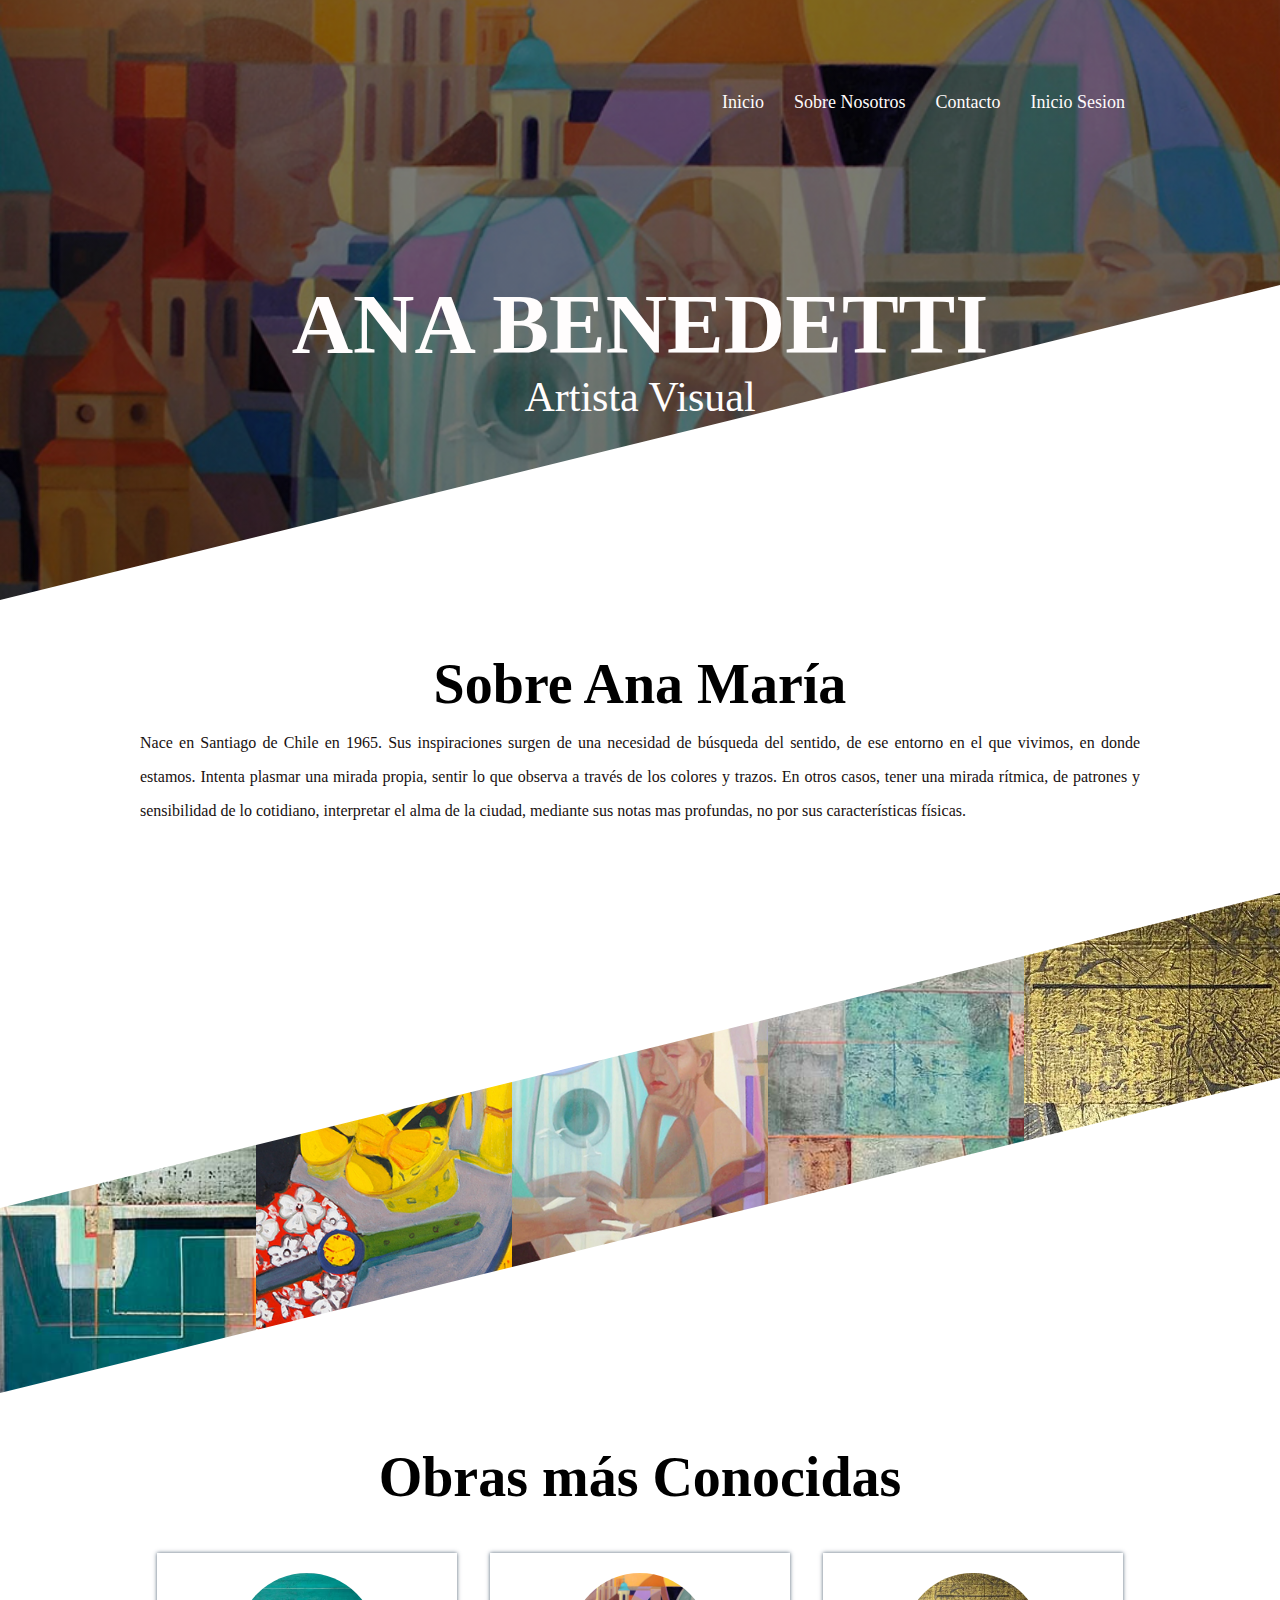
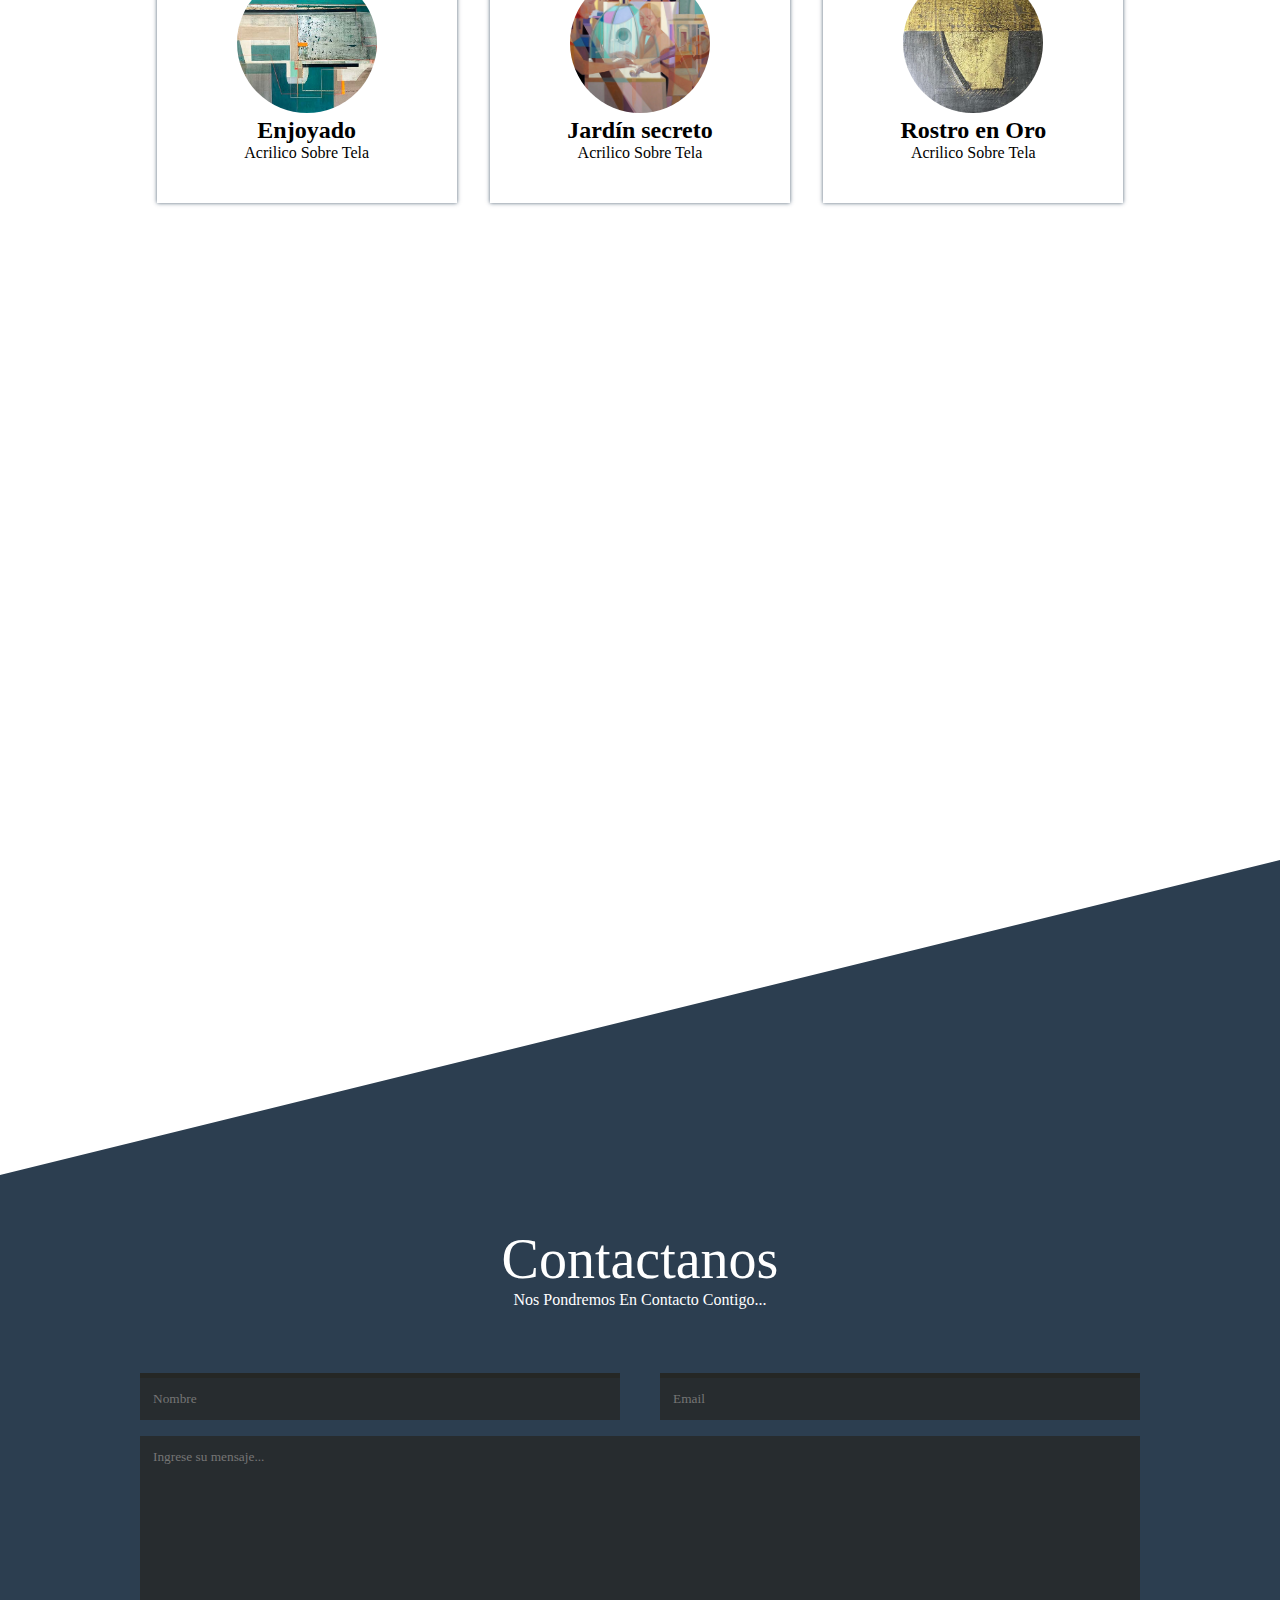
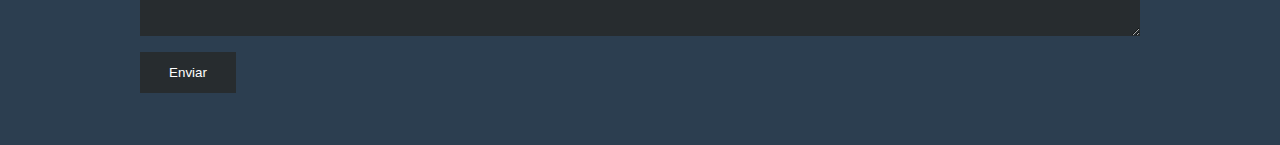
<file: htm/fotoAnaMaria.html>
<!DOCTYPE html>
<html lang="en">

<head>
    <meta charset="UTF-8">
    <meta name="viewport" content="width=device-width, initial-scale=1.0">
    <meta http-equiv="X-UA-Compatible" content="ie=edge">
    <title>AnaMaria </title>
    <link rel="stylesheet" href="/css/EstiloAna.css">
</head>


<body>
    <header>
        <div class="contenedor">
            <nav class="menu">
                <a class="inicio-link" href="/htm/index.html">Inicio</a>
                <a class="nav-link" href="/htm/SobreNosotros.html">Sobre Nosotros</a>
                <a class="contacto-link" href='#fooster'>Contacto</a>
                <a class="inicioSe-link" href="/htm/InicioSesion.html">Inicio Sesion</a>
            </nav> 
        <div class="textos">
            <h1 class="titulo">ANA BENEDETTI</h1>
            <h3 class="subtitulo">Artista Visual</h3>
          
        </div>
        <div class="sesgoabajo"></div>
    </header>
    <main>
        <section class="acerca-de">
            <div class="contenedor">
                <h2 class="sobre-nosotros">Sobre Ana María </h2>
                
                <p class="parrafo" >Nace en Santiago de Chile en 1965.

                    Sus inspiraciones surgen de una necesidad de búsqueda del sentido, de ese entorno en el que vivimos, en donde estamos.
                    Intenta plasmar una mirada propia, sentir lo que observa a través de los colores y trazos.
                    En otros casos, tener una mirada rítmica, de patrones y sensibilidad de lo cotidiano, interpretar el alma de la ciudad,
                     mediante sus notas mas profundas, no por sus características físicas.
                </p>

                
            </div>
        </section>
        <section class="galeria">
            <div class="sesgoarriba"></div>
            <div class="imagenes none">
                <img src="/img/Ana1.jpg" alt="">
            </div>
            <div class="imagenes">
                <img src="/img/Ana3.jpg" alt="">
            </div>
            <div class="imagenes">
                <img src="/img/Ana4.jpg" alt="">
                </div>
                </div>
            </div>
            <div class="imagenes">
                <img src="/img/Ana5.jpg" alt="">

            </div>
            <div class="imagenes none">
                <img src="/img/Ana7.jpg" alt="">
            </div>
            <div class="sesgoabajo"></div>
        </section>
        <section class="miembros">
            <div class="contenedor">
                <h2 class="sobre-nosotros"> Obras más Conocidas</h2>
                <h3 class="slogan"></h3>
                <div class="cards">
                    <div class="card">
                        <img src="/img/Ana1.jpg" alt="">
                        <h2>Enjoyado</h4>
                        <p>Acrilico Sobre Tela</p>
                    </div>
                    <div class="card">
                        <img src="/img/Ana4.jpg" alt="">
                        <h2>Jardín secreto </h4>
                        <p>Acrilico Sobre Tela</p>
                    </div>
                    <div class="card">
                        <img src="/img/Ana7.jpg" alt="">
                        <h2>Rostro en Oro  </h4>
                        <p>Acrilico Sobre Tela</p>
                    </div>
                </div>
            </div>
        </section>
        <section class="fondo">
            <div class="sesgoarriba"></div>
            <div class="contenedor">
              
            </div>
            <div class="sesgoabajo-unico"></div>
        </section>
    </main>
    <footer>
        <div class="contenedor">
            <h2 class="titulo-footer">Contactanos</h2>
            <h3 class="subtitulo-footer">Nos Pondremos En Contacto Contigo...</h3>
            <div class="footer">
                <form action="">
                    <input type="text" name="" id="" placeholder="Nombre">
                    <input type="email" name="" id="" placeholder="Email">
                    <textarea name="" id="" cols="30" rows="10" placeholder="Ingrese su mensaje..."></textarea>
                    <input type="submit" value="Enviar">
                </form>
            </div>
        </div>
    </footer>
</body>

</html>
</file>
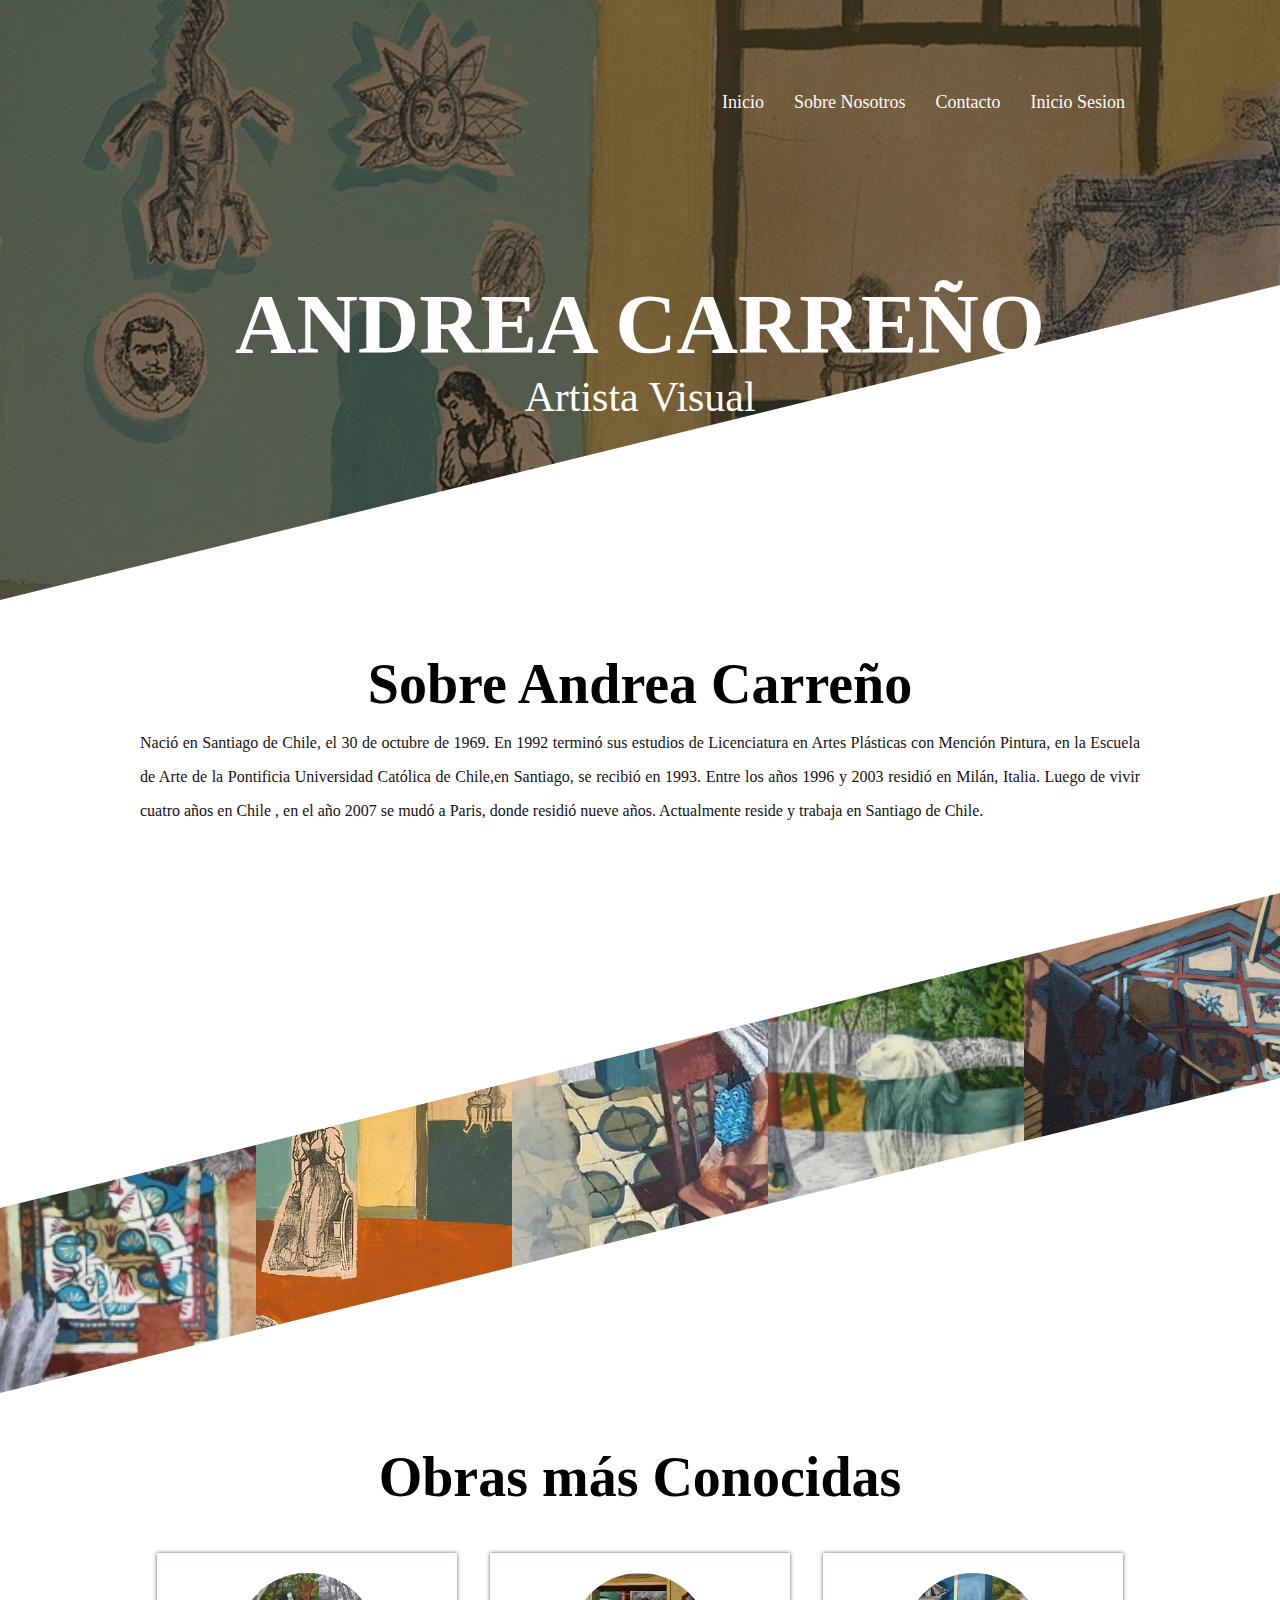
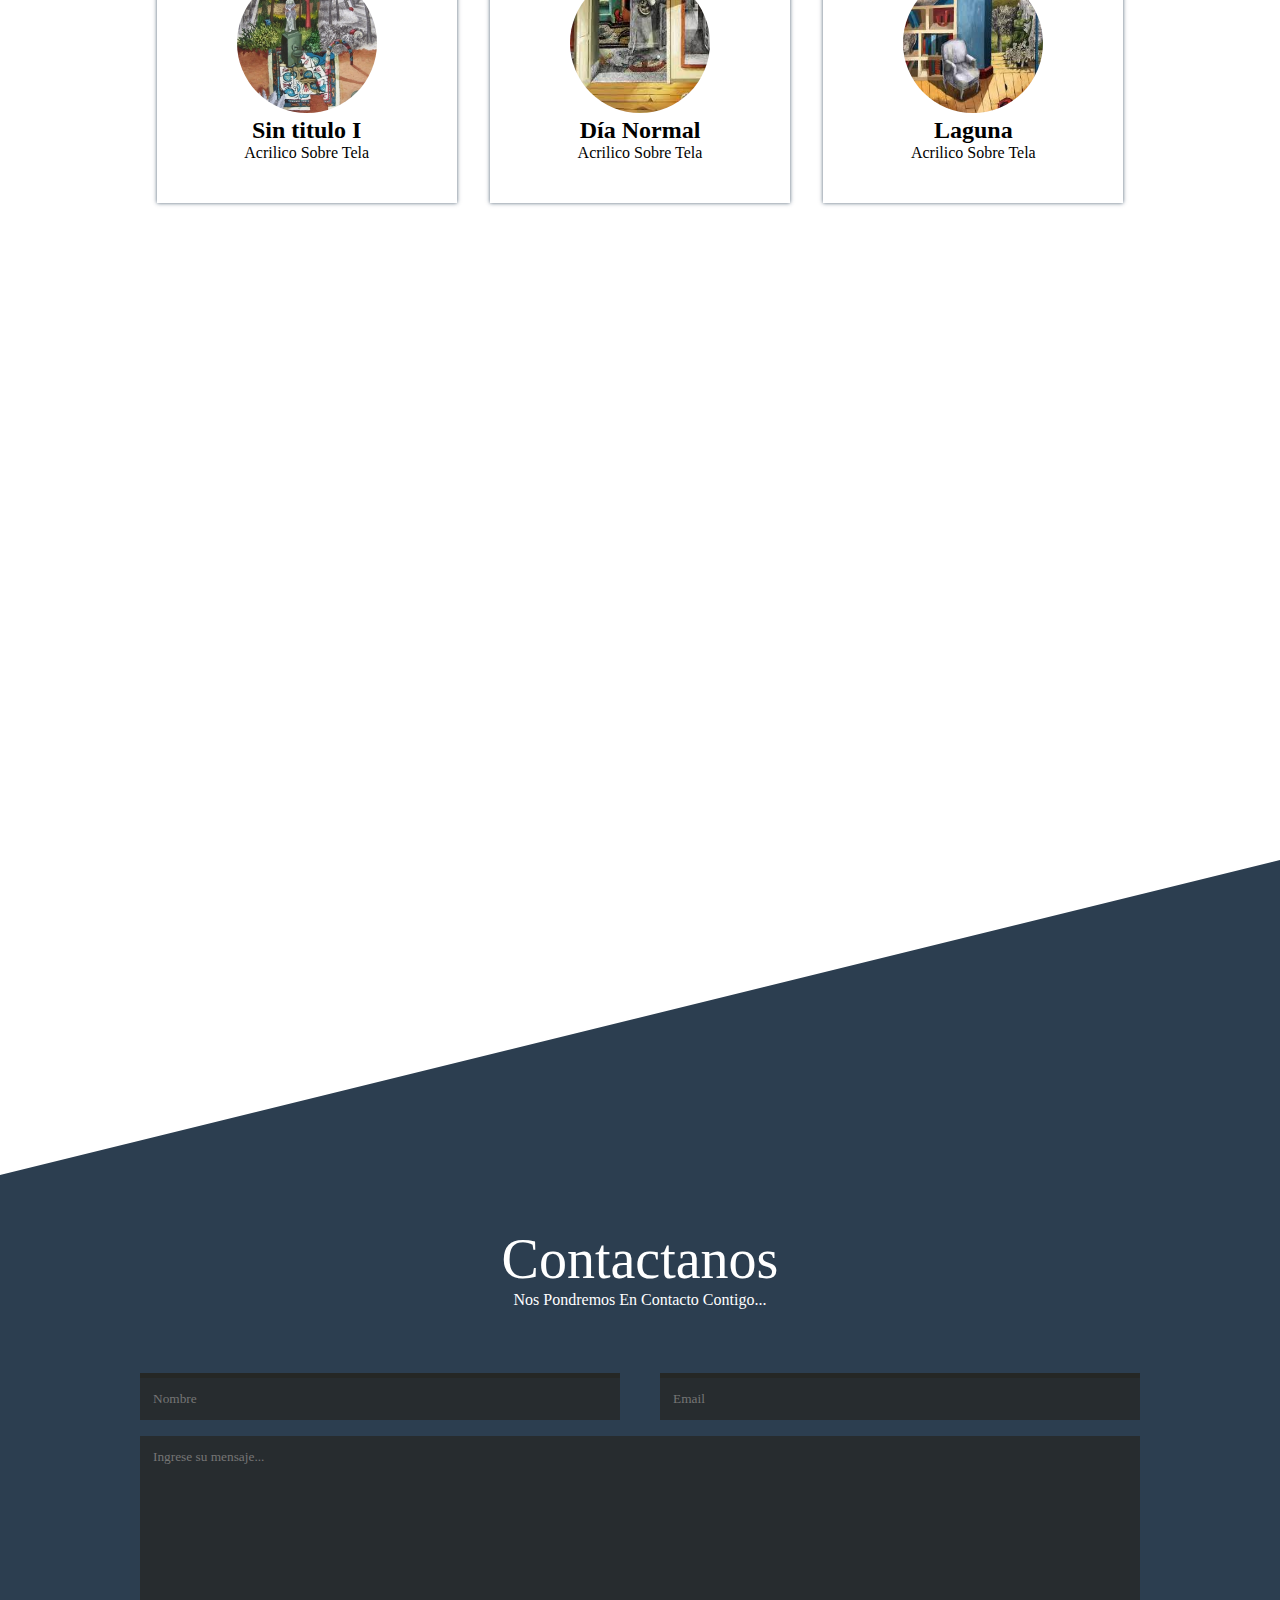
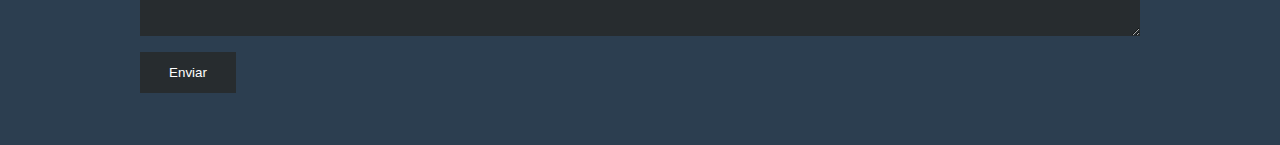
<file: htm/fotoAndrea.html>
<!DOCTYPE html>
<html lang="en">

<head>
    <meta charset="UTF-8">
    <meta name="viewport" content="width=device-width, initial-scale=1.0">
    <meta http-equiv="X-UA-Compatible" content="ie=edge">
    <title>AndraCarreño</title>
    <link rel="stylesheet" href="/css/EstiloAndrea.css">
</head>


<body>
    <header>
        <div class="contenedor">
            <nav class="menu">
                <a class="inicio-link" href="/htm/index.html">Inicio</a>
                <a class="nav-link" href="/htm/SobreNosotros.html">Sobre Nosotros</a>
                <a class="contacto-link" href='#fooster'>Contacto</a>
                <a class="inicioSe-link" href="/htm/InicioSesion.html">Inicio Sesion</a>
            </nav> 
        <div class="textos">
            <h1 class="titulo">ANDREA CARREÑO</h1>
            <h3 class="subtitulo">Artista Visual</h3>
          
        </div>
        <div class="sesgoabajo"></div>
    </header>
    <main>
        <section class="acerca-de">
            <div class="contenedor">
                <h2 class="sobre-nosotros">Sobre Andrea Carreño</h2>
                
                <p class="parrafo" >Nació en Santiago de Chile, el 30 de octubre de 1969.

                  En 1992 terminó sus estudios de Licenciatura en Artes Plásticas con Mención Pintura, en la Escuela 
                  de Arte de la Pontificia Universidad Católica de Chile,en Santiago, se recibió en 1993.
                  Entre los años 1996 y 2003 residió en Milán, Italia. Luego de vivir cuatro años en Chile , 
                  en el año 2007 se mudó a Paris, donde  residió nueve años. 
                  Actualmente reside y trabaja en Santiago de Chile.
                </p>

                
            </div>
        </section>
        <section class="galeria">
            <div class="sesgoarriba"></div>
            <div class="imagenes none">
                <img src="/img/Andrea2.jpg" alt="">
            </div>
            <div class="imagenes">
                <img src="/img/Andrea3.jpg" alt="">
            </div>
            <div class="imagenes">
                <img src="/img/Andrea4.jpg" alt="">
                </div>
                </div>
            </div>
            <div class="imagenes">
                <img src="/img/Andrea8.jpg" alt="">

            </div>
            <div class="imagenes none">
                <img src="/img/Andrea6.jpg" alt="">
            </div>
            <div class="sesgoabajo"></div>
        </section>
        <section class="miembros">
            <div class="contenedor">
                <h2 class="sobre-nosotros"> Obras más Conocidas</h2>
                <h3 class="slogan"></h3>
                <div class="cards">
                    <div class="card">
                        <img src="/img/Andrea2.jpg" alt="">
                        <h2>Sin titulo I</h4>
                        <p>Acrilico Sobre Tela</p>
                    </div>
                    <div class="card">
                        <img src="/img/Andrea5.jpeg" alt="">
                        <h2>Día Normal </h4>
                        <p>Acrilico Sobre Tela</p>
                    </div>
                    <div class="card">
                        <img src="/img/Andrea7.jpeg" alt="">
                        <h2>Laguna  </h4>
                        <p>Acrilico Sobre Tela</p>
                    </div>
                </div>
            </div>
        </section>
        <section class="fondo">
            <div class="sesgoarriba"></div>
            <div class="contenedor">
              
            </div>
            <div class="sesgoabajo-unico"></div>
        </section>
    </main>
    <footer>
        <div class="contenedor">
            <h2 class="titulo-footer">Contactanos</h2>
            <h3 class="subtitulo-footer">Nos Pondremos En Contacto Contigo...</h3>
            <div class="footer">
                <form action="">
                    <input type="text" name="" id="" placeholder="Nombre">
                    <input type="email" name="" id="" placeholder="Email">
                    <textarea name="" id="" cols="30" rows="10" placeholder="Ingrese su mensaje..."></textarea>
                    <input type="submit" value="Enviar">
                </form>
            </div>
        </div>
    </footer>
</body>

</html>
</file>
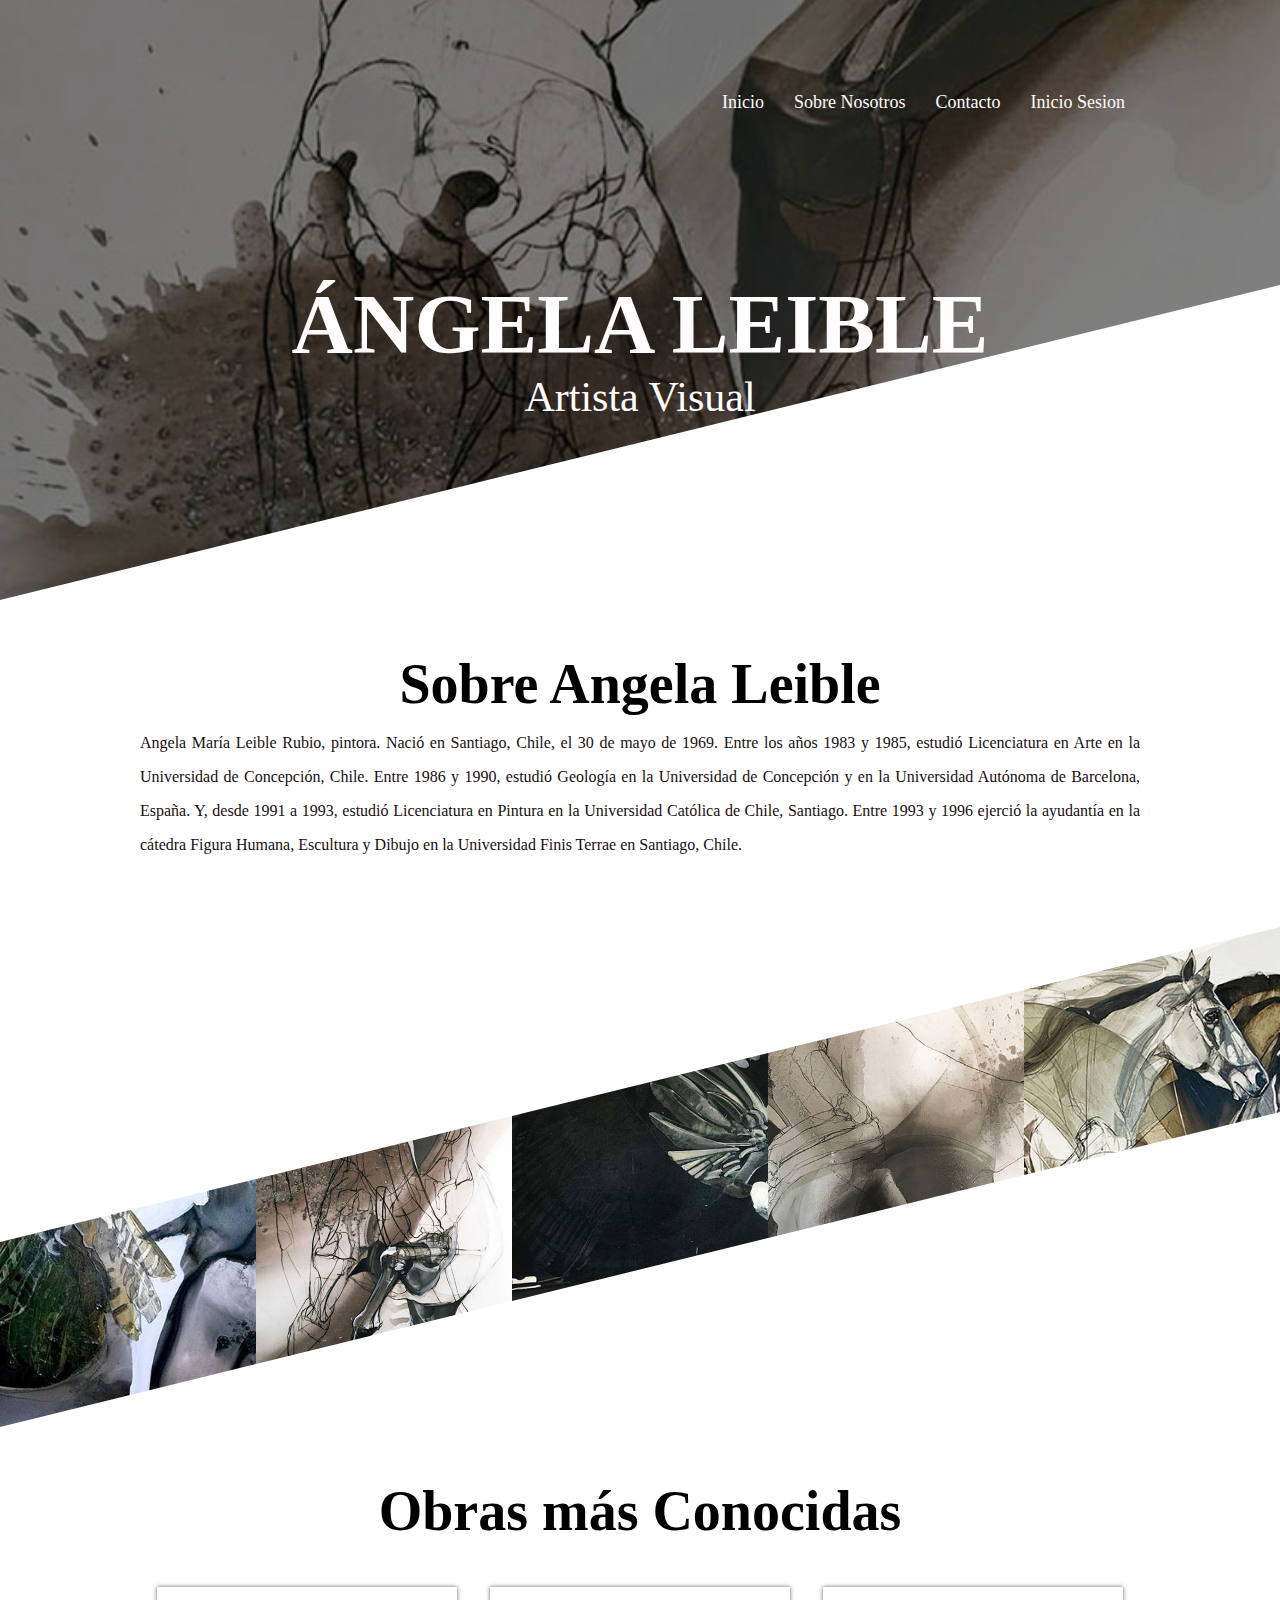
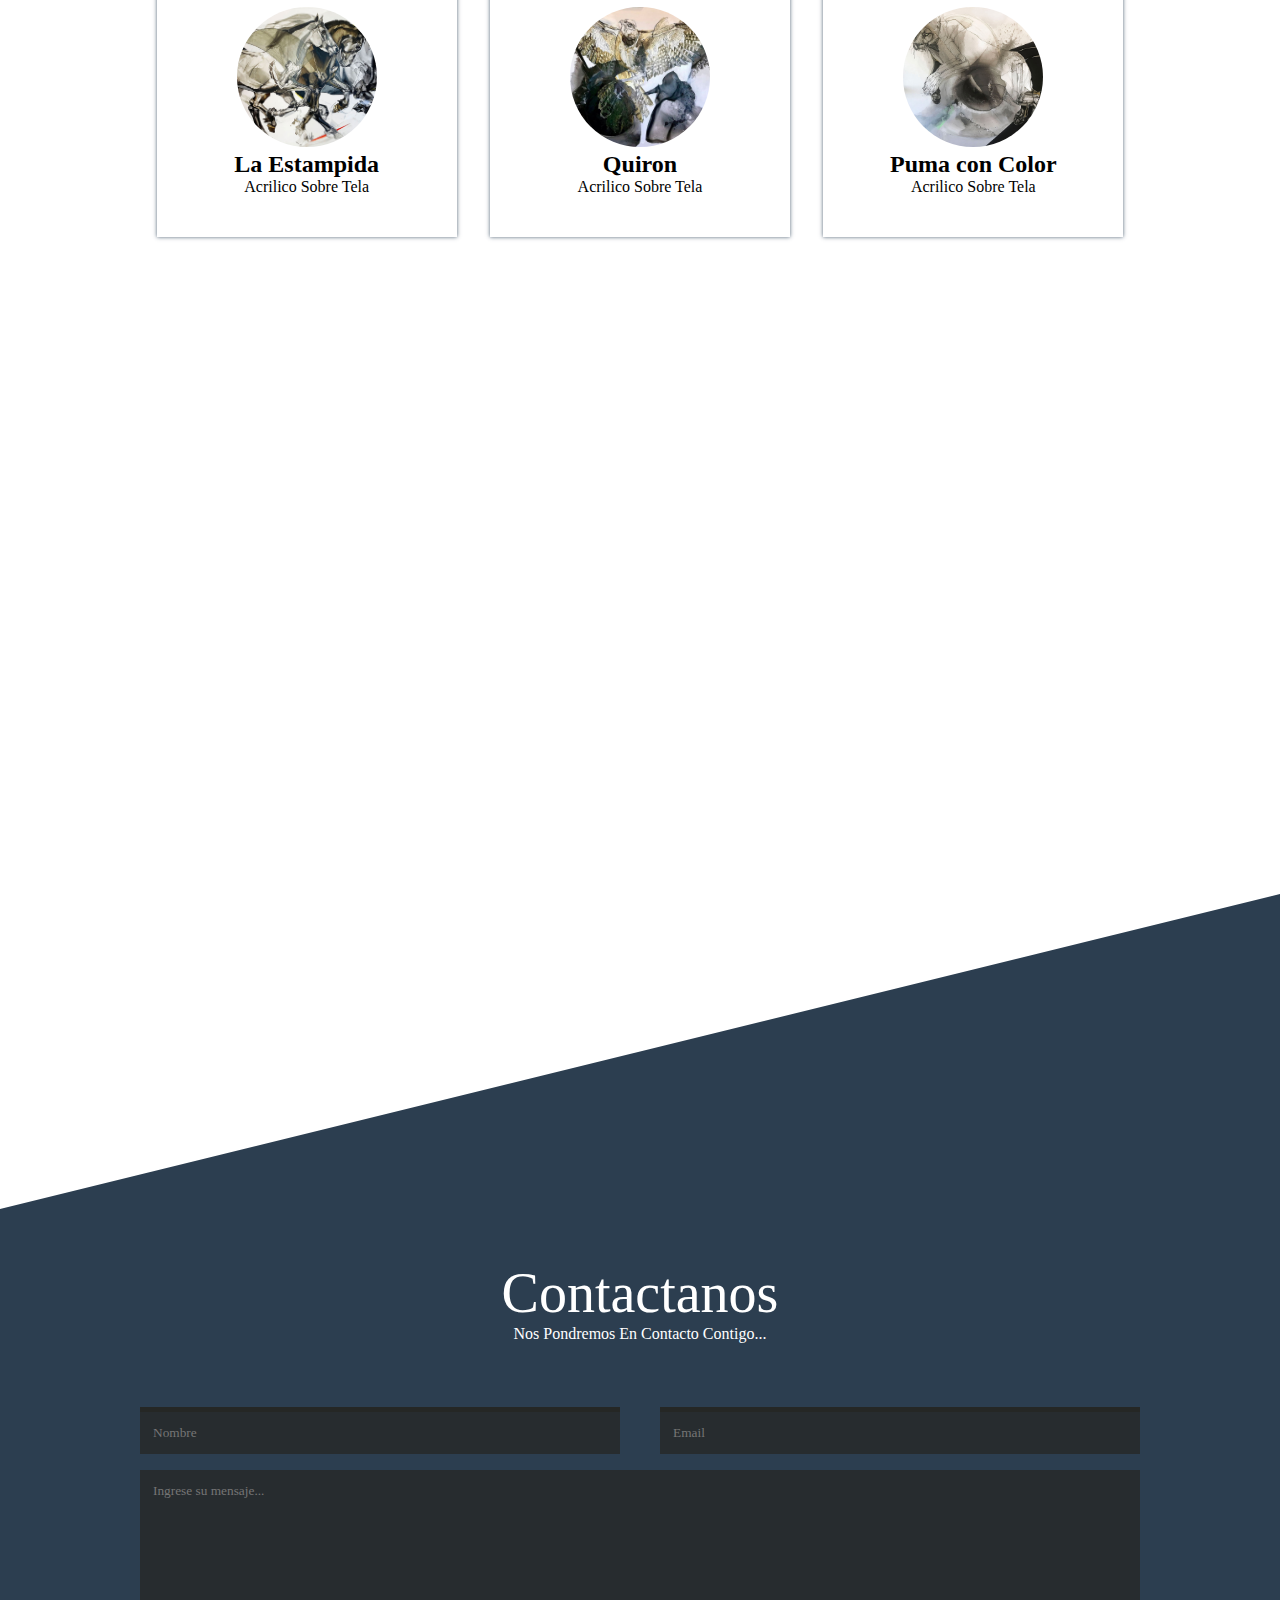
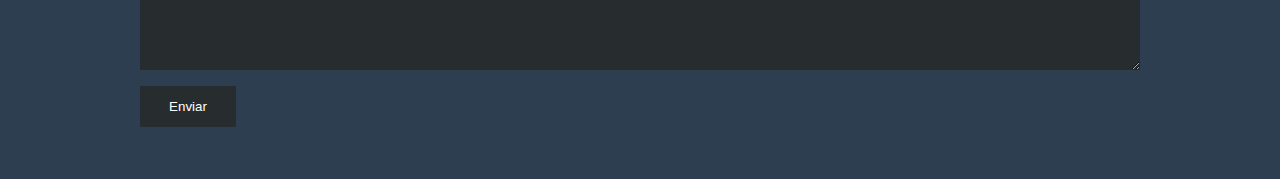
<file: htm/fotoAngela.html>
<!DOCTYPE html>
<html lang="en">

<head>
    <meta charset="UTF-8">
    <meta name="viewport" content="width=device-width, initial-scale=1.0">
    <meta http-equiv="X-UA-Compatible" content="ie=edge">
    <title>AngelaLeible</title>
    <link rel="stylesheet" href="/css/EstiloAngela.css">
</head>


<body>
    <header>
        <div class="contenedor">
            <nav class="menu">
                <a class="inicio-link" href="/htm/index.html">Inicio</a>
                <a class="nav-link" href="/htm/SobreNosotros.html">Sobre Nosotros</a>
                <a class="contacto-link" href='#fooster'>Contacto</a>
                <a class="inicioSe-link" href="/htm/InicioSesion.html">Inicio Sesion</a>
            </nav> 
        <div class="textos">
            <h1 class="titulo">ÁNGELA LEIBLE</h1>
            <h3 class="subtitulo">Artista Visual</h3>
          
        </div>
        <div class="sesgoabajo"></div>
    </header>
    <main>
        <section class="acerca-de">
            <div class="contenedor">
                <h2 class="sobre-nosotros">Sobre Angela Leible</h2>
                
                <p class="parrafo" >Angela María Leible Rubio, pintora. Nació en Santiago, Chile, el 30 de mayo de 1969.
                    Entre los años 1983 y 1985, estudió Licenciatura en Arte en la Universidad de Concepción, Chile. Entre 1986 y 1990, 
                    estudió Geología en la Universidad de Concepción y en la Universidad Autónoma de Barcelona, España. Y, desde 1991 a 1993, 
                    estudió Licenciatura en Pintura en la Universidad Católica de Chile, Santiago.  
                    Entre 1993 y 1996 ejerció la ayudantía en la cátedra Figura Humana, Escultura y Dibujo en la Universidad Finis Terrae en Santiago, Chile.
                    </p>

                
            </div>
        </section>
        <section class="galeria">
            <div class="sesgoarriba"></div>
            <div class="imagenes none">
                <img src="/img/Angela3.jpg" alt="">
            </div>
            <div class="imagenes">
                <img src="/img/Angela5.jpg" alt="">
            </div>
            <div class="imagenes">
                <img src="/img/Angela2.jpg" alt="">
                </div>
                </div>
            </div>
            <div class="imagenes">
                <img src="/img/Angela7.jpg" alt="">

            </div>
            <div class="imagenes none">
                <img src="/img/AngelaL.jpg" alt="">
            </div>
            <div class="sesgoabajo"></div>
        </section>
        <section class="miembros">
            <div class="contenedor">
                <h2 class="sobre-nosotros"> Obras más Conocidas</h2>
                <h3 class="slogan"></h3>
                <div class="cards">
                    <div class="card">
                        <img src="/img/AngelaL.jpg" alt="">
                        <h2>La Estampida</h4>
                        <p>Acrilico Sobre Tela</p>
                    </div>
                    <div class="card">
                        <img src="/img/Angela3.jpg" alt="">
                        <h2>Quiron</h4>
                        <p>Acrilico Sobre Tela</p>
                    </div>
                    <div class="card">
                        <img src="/img/Angela7.jpg" alt="">
                        <h2>Puma con Color </h4>
                        <p>Acrilico Sobre Tela</p>
                    </div>
                </div>
            </div>
        </section>
        <section class="fondo">
            <div class="sesgoarriba"></div>
            <div class="contenedor">
              
            </div>
            <div class="sesgoabajo-unico"></div>
        </section>
    </main>
    <footer>
        <div class="contenedor">
            <h2 class="titulo-footer">Contactanos</h2>
            <h3 class="subtitulo-footer">Nos Pondremos En Contacto Contigo...</h3>
            <div class="footer">
                <form action="">
                    <input type="text" name="" id="" placeholder="Nombre">
                    <input type="email" name="" id="" placeholder="Email">
                    <textarea name="" id="" cols="30" rows="10" placeholder="Ingrese su mensaje..."></textarea>
                    <input type="submit" value="Enviar">
                </form>
            </div>
        </div>
    </footer>
</body>

</html>
</file>
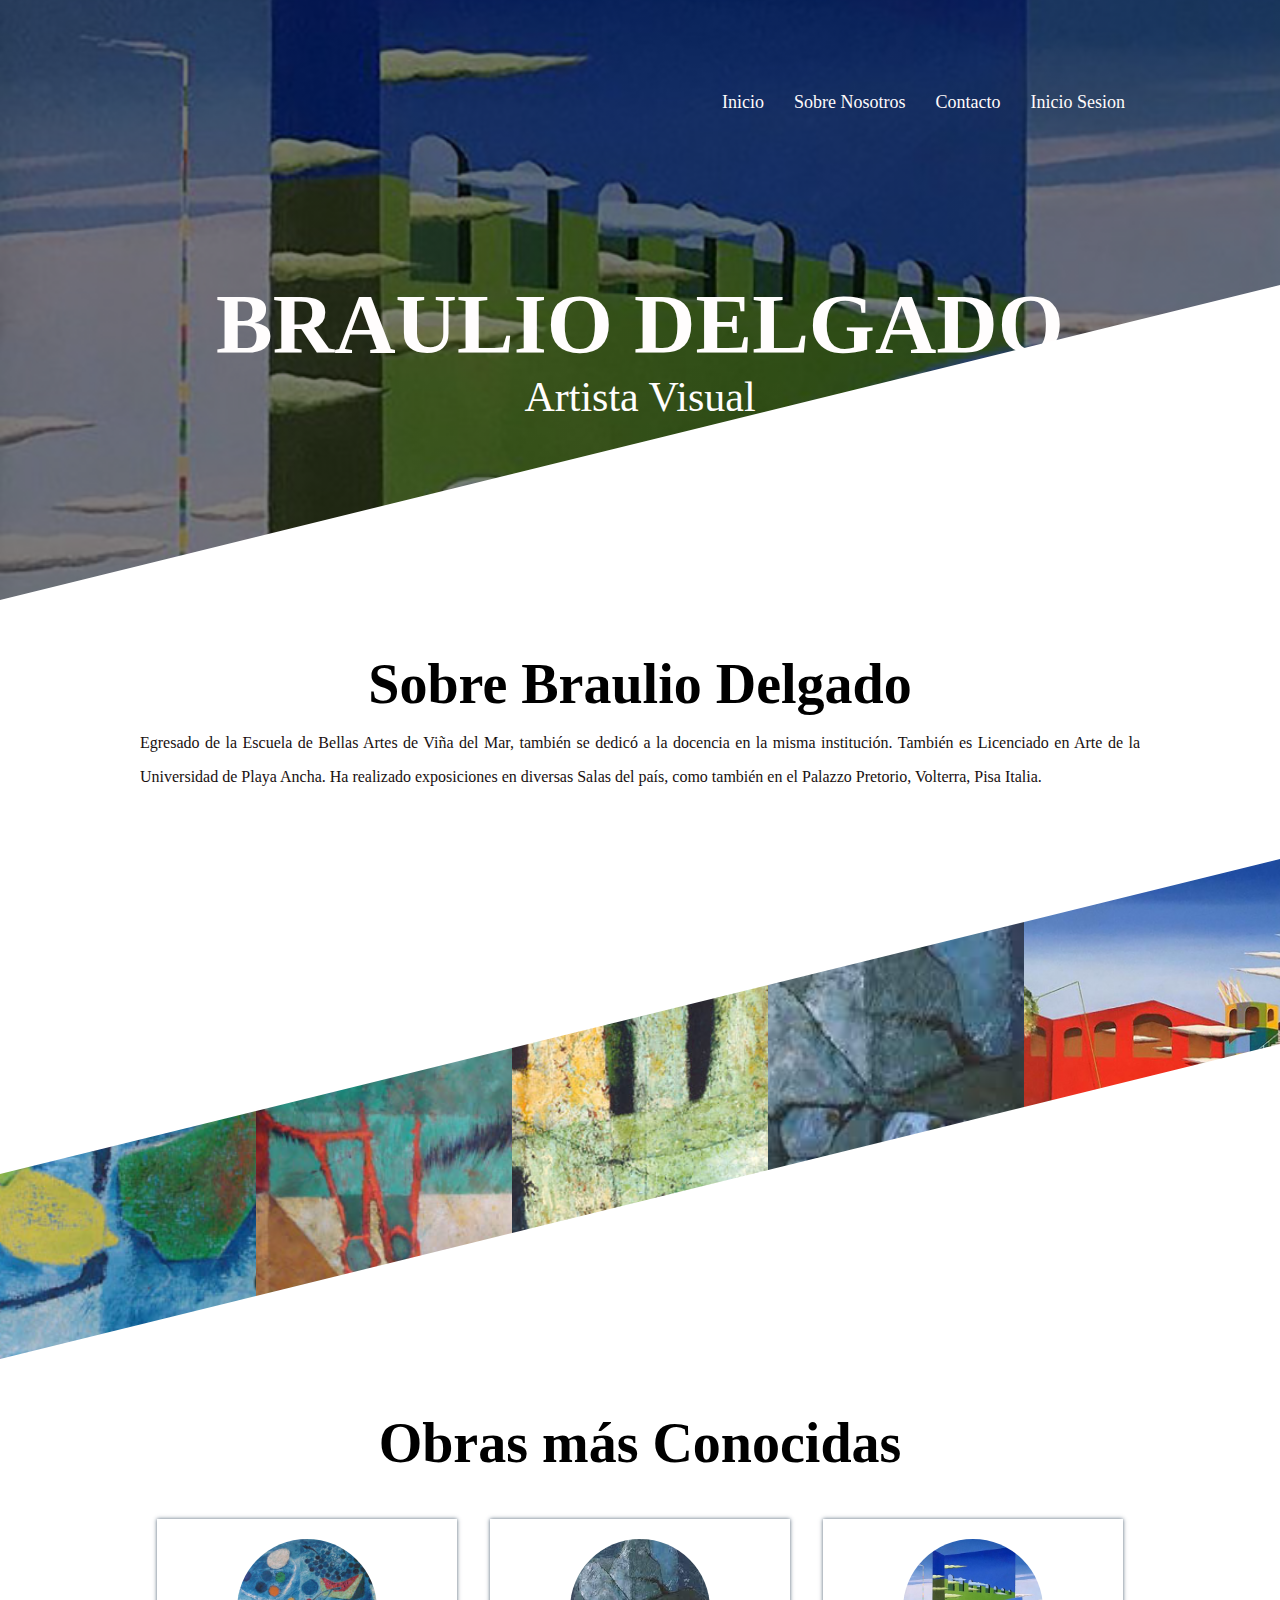
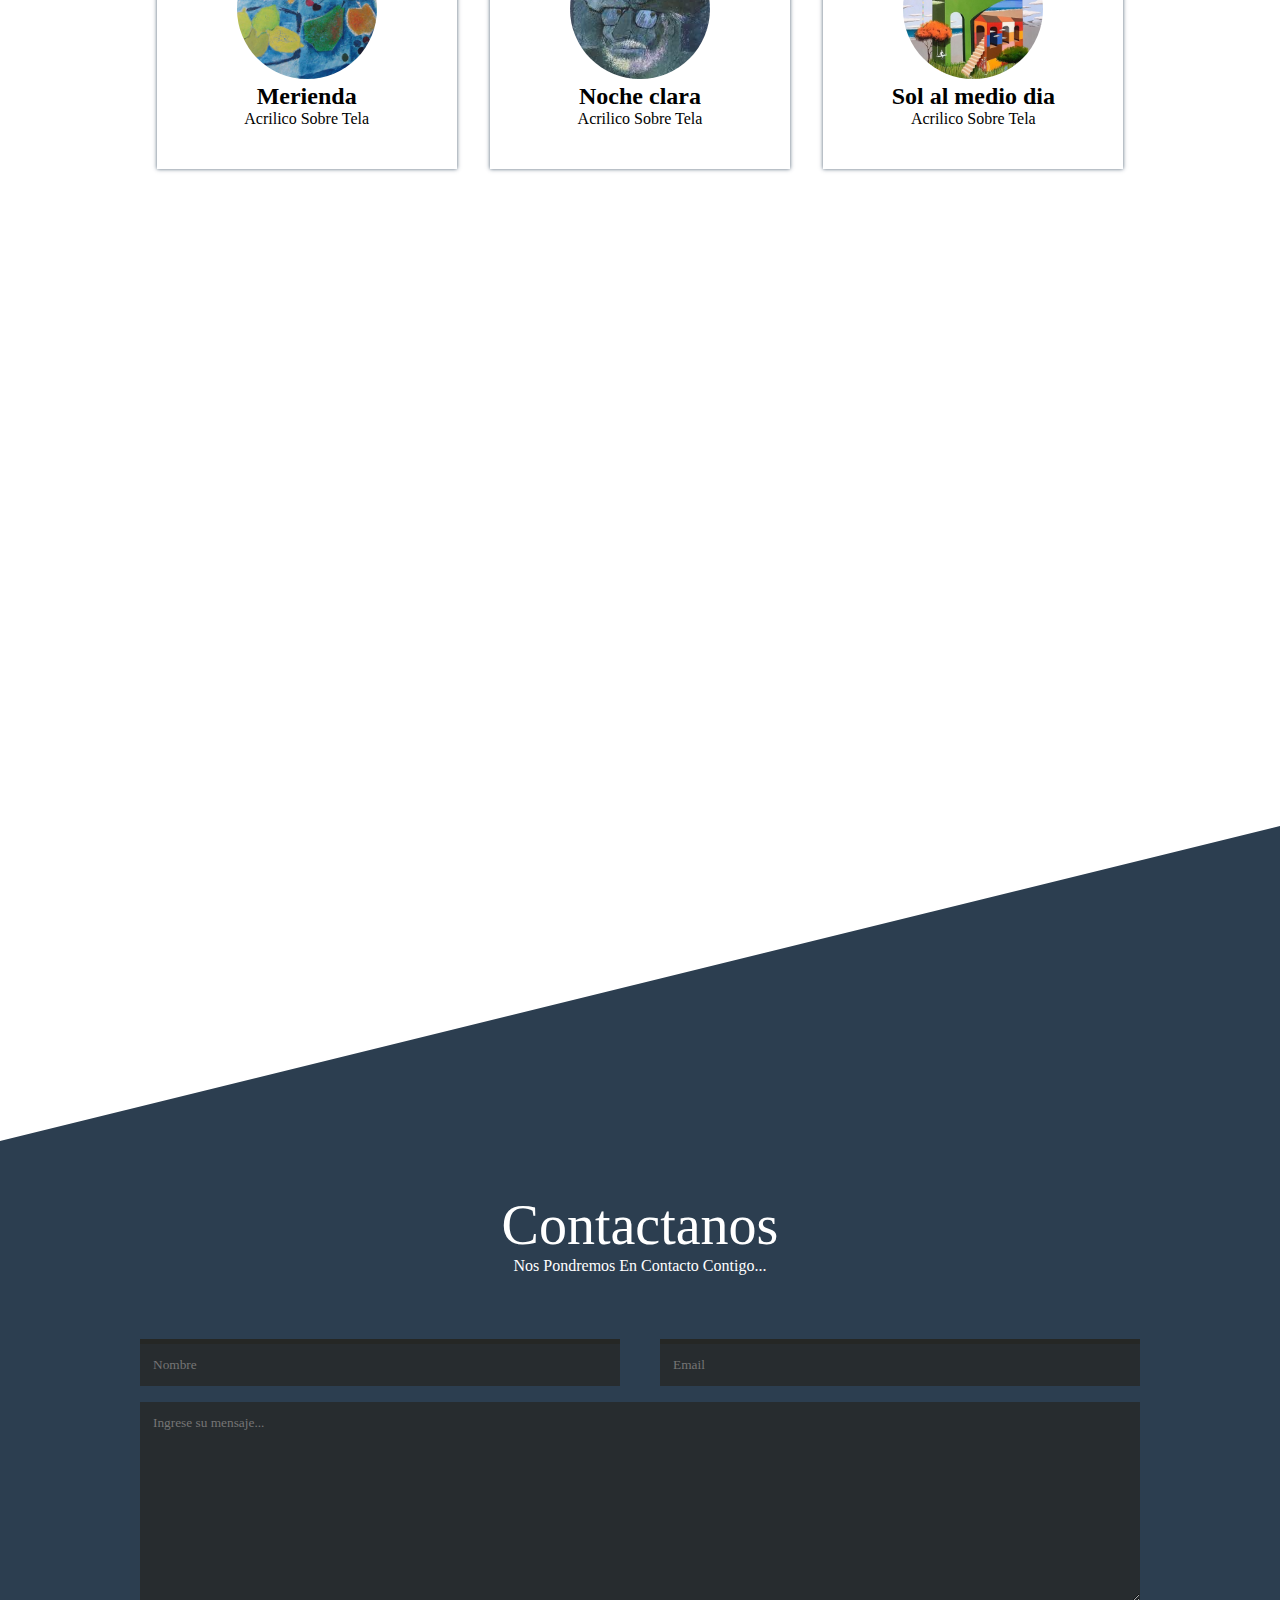
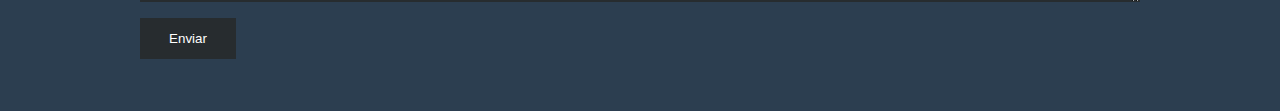
<file: htm/fotoBraulioD.html>
<!DOCTYPE html>
<html lang="en">

<head>
    <meta charset="UTF-8">
    <meta name="viewport" content="width=device-width, initial-scale=1.0">
    <meta http-equiv="X-UA-Compatible" content="ie=edge">
    <title>BraulioDelgado</title>
    <link rel="stylesheet" href="/css/EstiloBraulio.css">
</head>


<body>
    <header>
        <div class="contenedor">
            <nav class="menu">
                <a class="inicio-link" href="/htm/index.html">Inicio</a>
                <a class="nav-link" href="/htm/SobreNosotros.html">Sobre Nosotros</a>
                <a class="contacto-link" href='#fooster'>Contacto</a>
                <a class="inicioSe-link" href="/htm/InicioSesion.html">Inicio Sesion</a>
            </nav> 
        <div class="textos">
            <h1 class="titulo">BRAULIO DELGADO</h1>
            <h3 class="subtitulo">Artista Visual</h3>
          
        </div>
        <div class="sesgoabajo"></div>
    </header>
    <main>
        <section class="acerca-de">
            <div class="contenedor">
                <h2 class="sobre-nosotros">Sobre Braulio Delgado</h2>
                
                <p class="parrafo" >Egresado de la Escuela de Bellas Artes de Viña del Mar, también se dedicó a la docencia en la misma institución. 
                    También es Licenciado en Arte de la Universidad de Playa Ancha. Ha realizado exposiciones en diversas Salas del país,
                     como también en el Palazzo Pretorio, Volterra, Pisa Italia.
                    </p>

                
            </div>
        </section>
        <section class="galeria">
            <div class="sesgoarriba"></div>
            <div class="imagenes none">
                <img src="/img/BraulioD4.jpg" alt="">
            </div>
            <div class="imagenes">
                <img src="/img/BraulioD5.jpg" alt="">
            </div>
            <div class="imagenes">
                <img src="/img/BraulioD6.jpg" alt="">
                </div>
                </div>
            </div>
            <div class="imagenes">
                <img src="/img/BraulioD7.jpeg" alt="">

            </div>
            <div class="imagenes none">
                <img src="/img/BraulioD2.jpg" alt="">
            </div>
            <div class="sesgoabajo"></div>
        </section>
        <section class="miembros">
            <div class="contenedor">
                <h2 class="sobre-nosotros"> Obras más Conocidas</h2>
                <h3 class="slogan"></h3>
                <div class="cards">
                    <div class="card">
                        <img src="/img/BraulioD4.jpg" alt="">
                        <h2>Merienda</h4>
                        <p>Acrilico Sobre Tela</p>
                    </div>
                    <div class="card">
                        <img src="/img/BraulioD7.jpeg" alt="">
                        <h2>Noche clara </h4>
                        <p>Acrilico Sobre Tela</p>
                    </div>
                    <div class="card">
                        <img src="/img/BraulioD.jpg" alt="">
                        <h2>Sol al medio dia </h4>
                        <p>Acrilico Sobre Tela</p>
                    </div>
                </div>
            </div>
        </section>
        <section class="fondo">
            <div class="sesgoarriba"></div>
            <div class="contenedor">
              
            </div>
            <div class="sesgoabajo-unico"></div>
        </section>
    </main>
    <footer>
        <div class="contenedor">
            <h2 class="titulo-footer">Contactanos</h2>
            <h3 class="subtitulo-footer">Nos Pondremos En Contacto Contigo...</h3>
            <div class="footer">
                <form action="">
                    <input type="text" name="" id="" placeholder="Nombre">
                    <input type="email" name="" id="" placeholder="Email">
                    <textarea name="" id="" cols="30" rows="10" placeholder="Ingrese su mensaje..."></textarea>
                    <input type="submit" value="Enviar">
                </form>
            </div>
        </div>
    </footer>
</body>

</html>
</file>
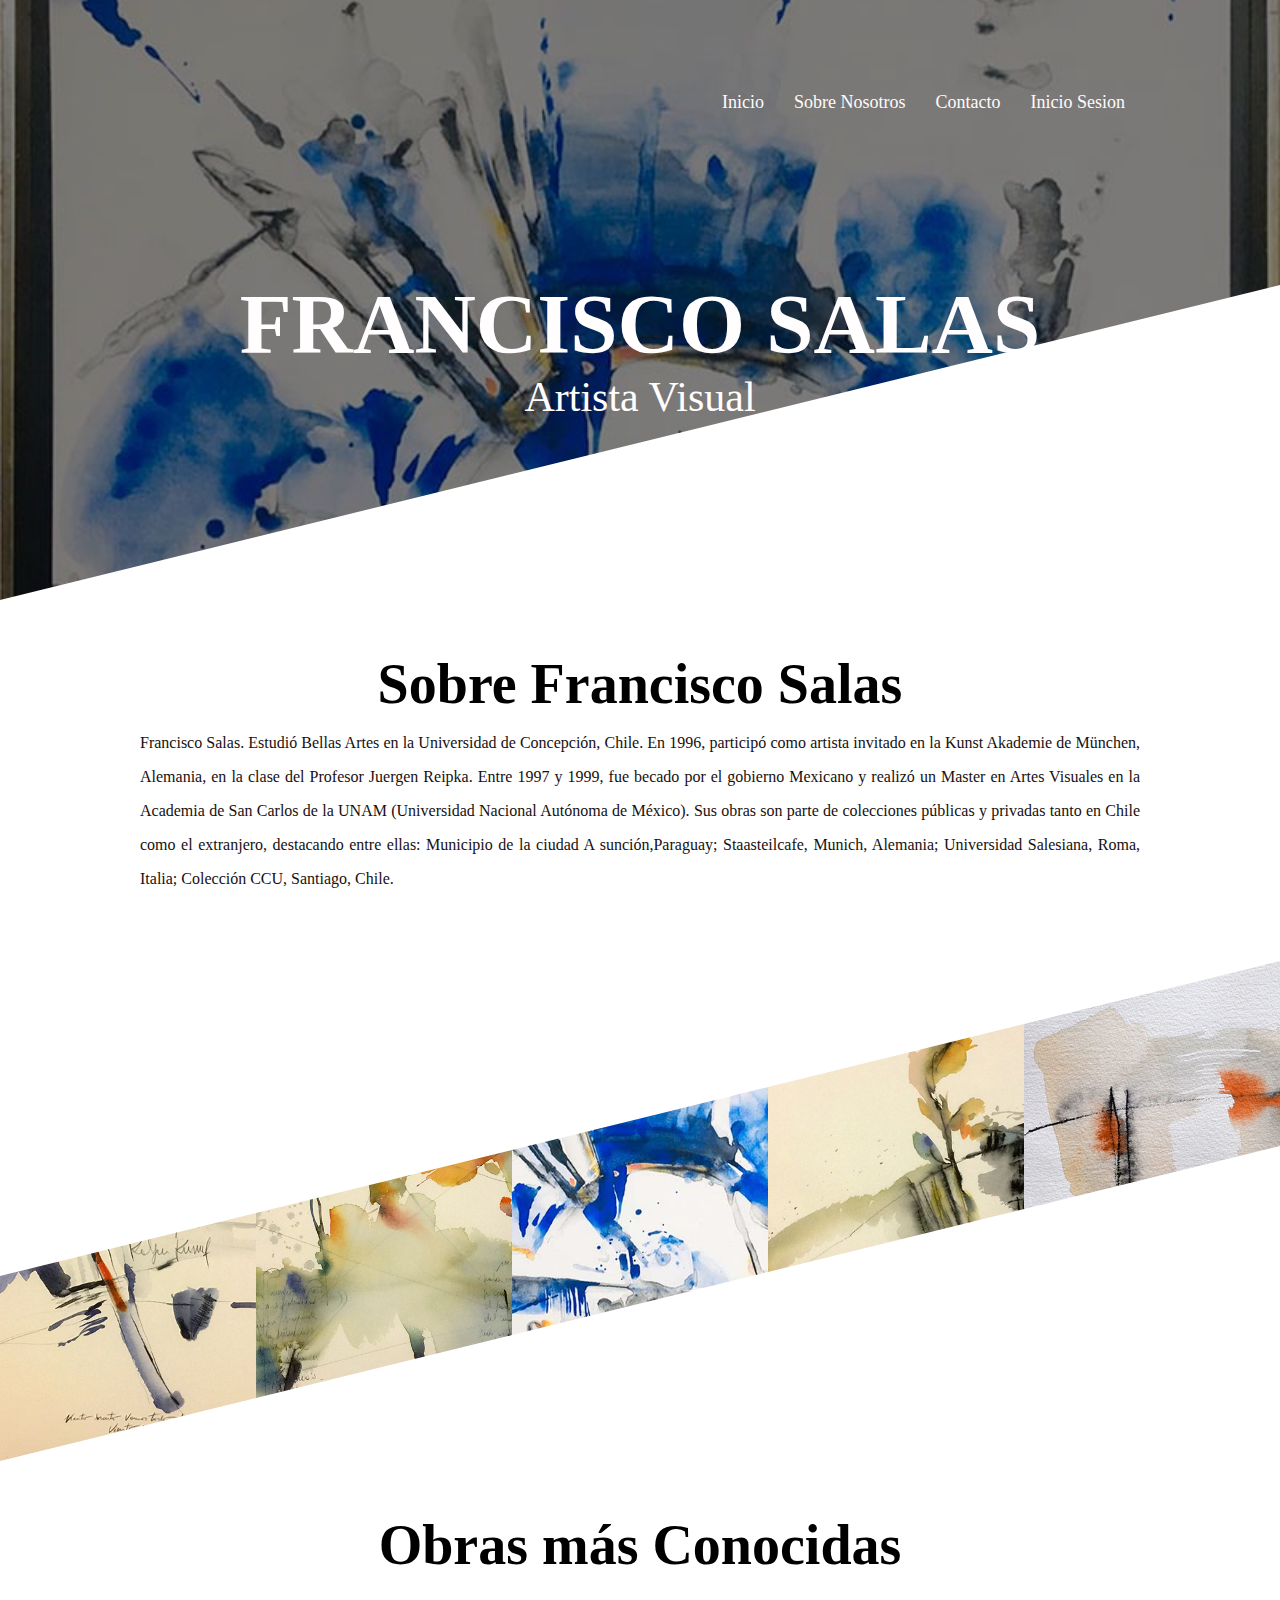
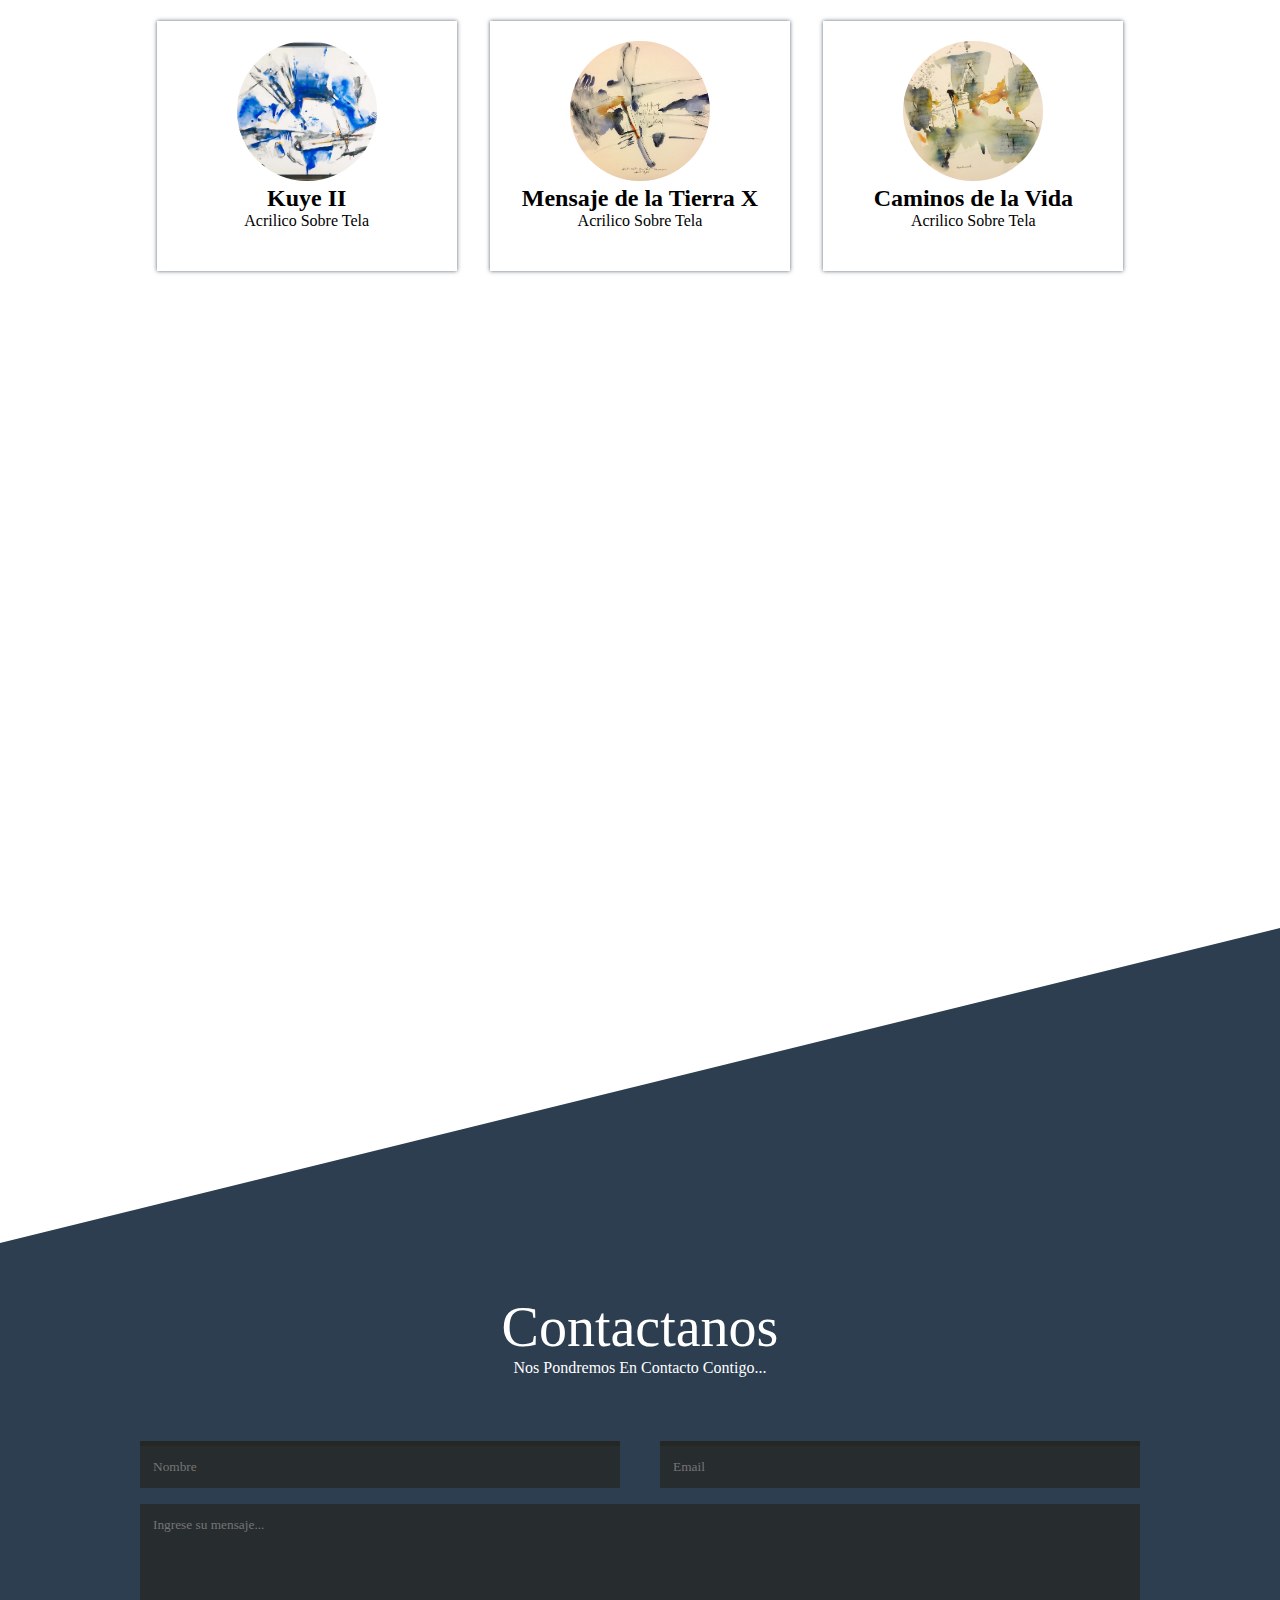
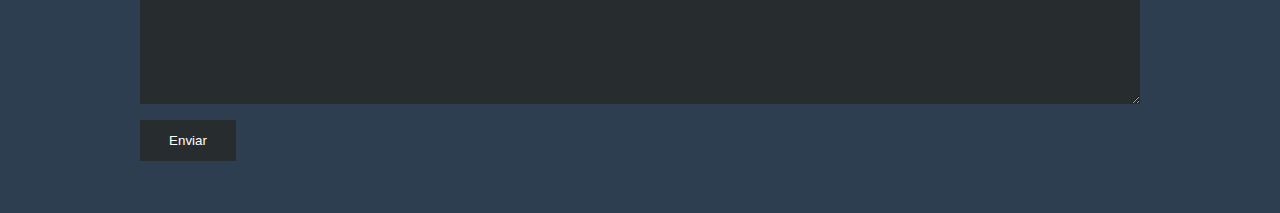
<file: htm/fotoFrancisco.html>
<!DOCTYPE html>
<html lang="en">

<head>
    <meta charset="UTF-8">
    <meta name="viewport" content="width=device-width, initial-scale=1.0">
    <meta http-equiv="X-UA-Compatible" content="ie=edge">
    <title>FranciscoSalas</title>
    <link rel="stylesheet" href="/css/EstiloFrancisco.css">
</head>


<body>
    <header>
        <div class="contenedor">
            <nav class="menu">
                <a class="inicio-link" href="/htm/index.html">Inicio</a>
                <a class="nav-link" href="/htm/SobreNosotros.html">Sobre Nosotros</a>
                <a class="contacto-link" href='#fooster'>Contacto</a>
                <a class="inicioSe-link" href="/htm/InicioSesion.html">Inicio Sesion</a>
            </nav> 
        <div class="textos">
            <h1 class="titulo">FRANCISCO SALAS </h1>
            <h3 class="subtitulo">Artista Visual</h3>
          
        </div>
        <div class="sesgoabajo"></div>
    </header>
    <main>
        <section class="acerca-de">
            <div class="contenedor">
                <h2 class="sobre-nosotros">Sobre Francisco Salas </h2>
                
                <p class="parrafo" >Francisco Salas. Estudió Bellas Artes en la Universidad de Concepción, Chile. En 1996, participó como artista invitado en la 
                    Kunst Akademie de München, Alemania, en la clase del Profesor Juergen Reipka. Entre 1997 y 1999, fue becado por el gobierno Mexicano y realizó 
                    un Master en Artes Visuales en la Academia de San Carlos de la UNAM (Universidad Nacional Autónoma de México).

                    Sus obras son parte de colecciones públicas y privadas tanto en Chile como el extranjero, destacando entre ellas: Municipio de la ciudad A
                    sunción,Paraguay; 
                    Staasteilcafe, Munich, Alemania; Universidad Salesiana, Roma, Italia; Colección CCU, Santiago, Chile.
                    </p>

                
            </div>
        </section>
        <section class="galeria">
            <div class="sesgoarriba"></div>
            <div class="imagenes none">
                <img src="/img/FranciscoS3.jpg" alt="">
            </div>
            <div class="imagenes">
                <img src="/img/FranciscoS4.jpg" alt="">
            </div>
            <div class="imagenes">
                <img src="/img/FranciscoS.jpg" alt="">
                </div>
                </div>
            </div>
            <div class="imagenes">
                <img src="/img/FranciscoS5.jpg" alt="">

            </div>
            <div class="imagenes none">
                <img src="/img/FranciscoS6.jpg" alt="">
            </div>
            <div class="sesgoabajo"></div>
        </section>
        <section class="miembros">
            <div class="contenedor">
                <h2 class="sobre-nosotros"> Obras más Conocidas </h2>
                <h3 class="slogan"></h3>
                <div class="cards">
                    <div class="card">
                        <img src="/img/FranciscoS.jpg" alt="">
                        <h2>Kuye II</h4>
                        <p>Acrilico Sobre Tela</p>
                    </div>
                    <div class="card">
                        <img src="/img/FranciscoS3.jpg" alt="">
                        <h2>Mensaje de la Tierra X</h4>
                        <p>Acrilico Sobre Tela</p>
                    </div>
                    <div class="card">
                        <img src="/img/FranciscoS4.jpg" alt="">
                        <h2>Caminos de la Vida</h4>
                        <p>Acrilico Sobre Tela</p>
                    </div>
                </div>
            </div>
        </section>
        <section class="fondo">
            <div class="sesgoarriba"></div>
            <div class="contenedor">
              
            </div>
            <div class="sesgoabajo-unico"></div>
        </section>
    </main>
    <footer>
        <div class="contenedor">
            <h2 class="titulo-footer">Contactanos</h2>
            <h3 class="subtitulo-footer">Nos Pondremos En Contacto Contigo...</h3>
            <div class="footer">
                <form action="">
                    <input type="text" name="" id="" placeholder="Nombre">
                    <input type="email" name="" id="" placeholder="Email">
                    <textarea name="" id="" cols="30" rows="10" placeholder="Ingrese su mensaje..."></textarea>
                    <input type="submit" value="Enviar">
                </form>
            </div>
        </div>
    </footer>
</body>

</html>
</file>
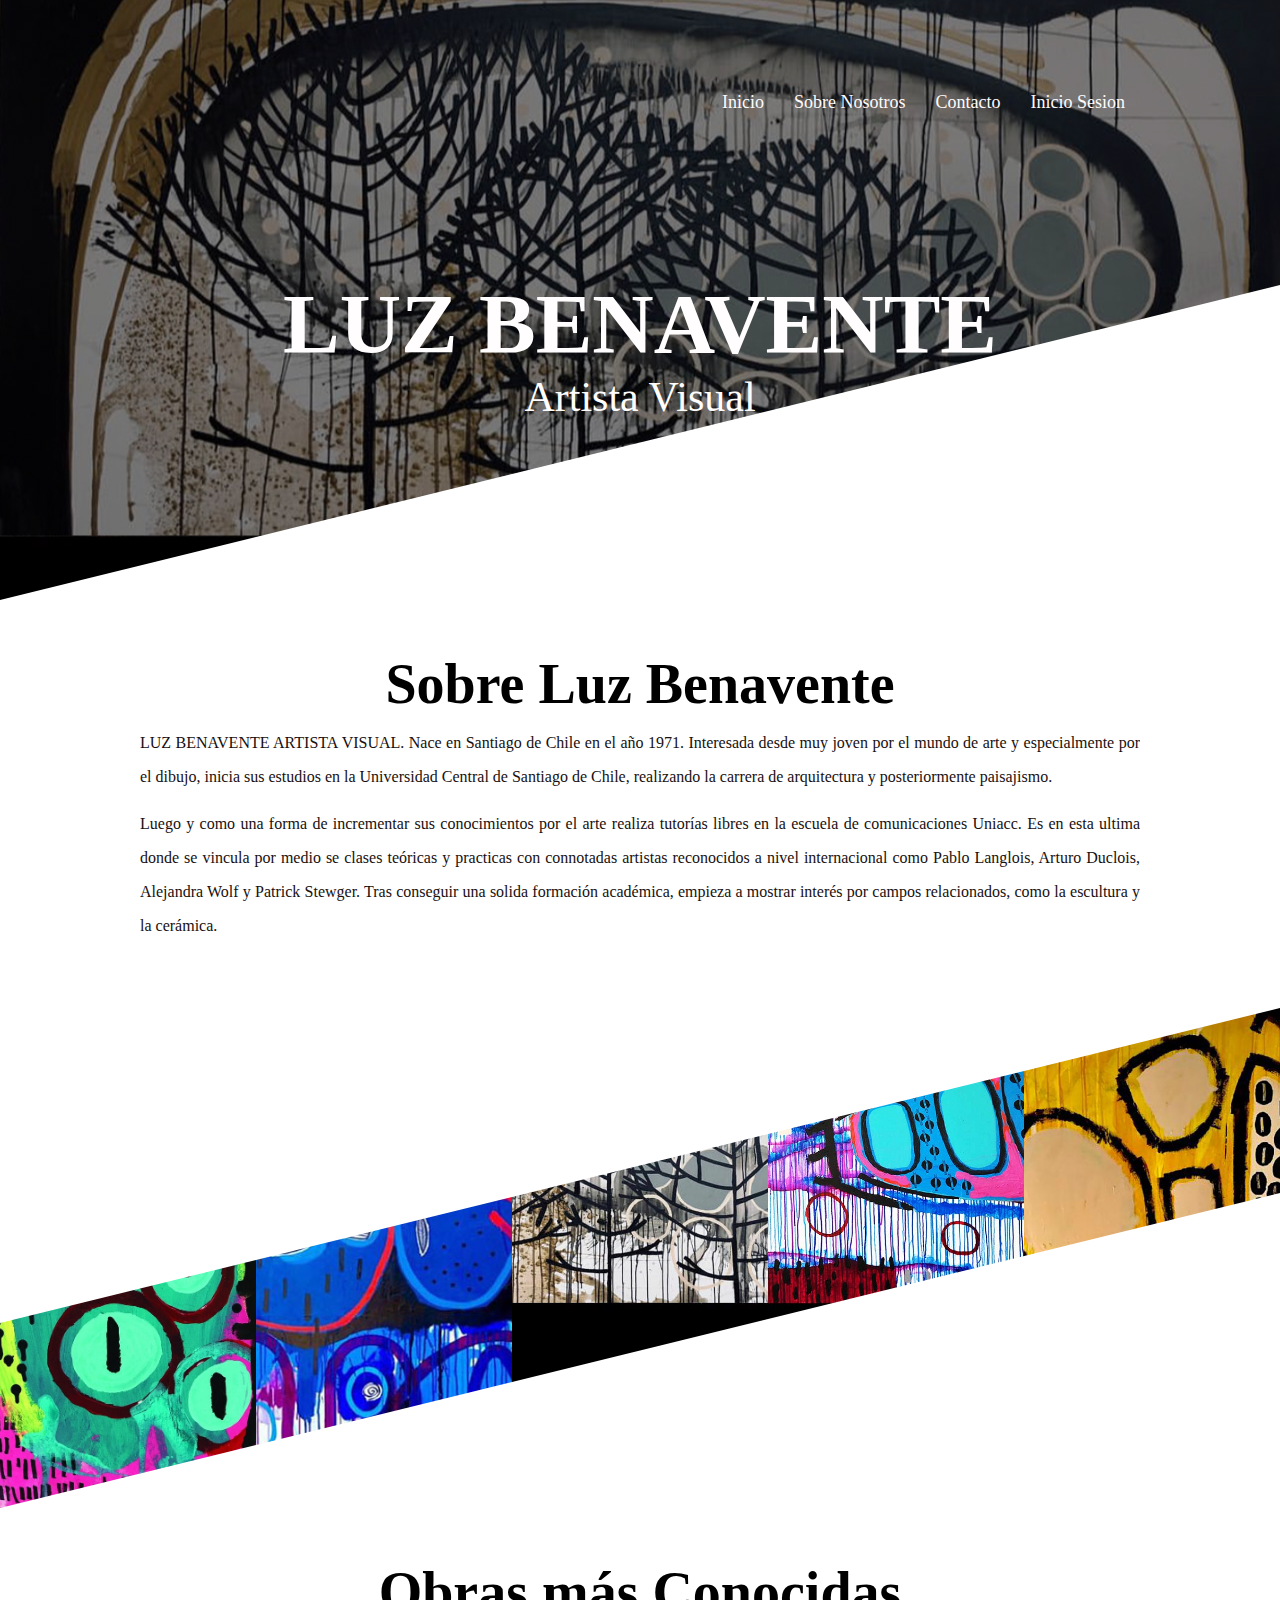
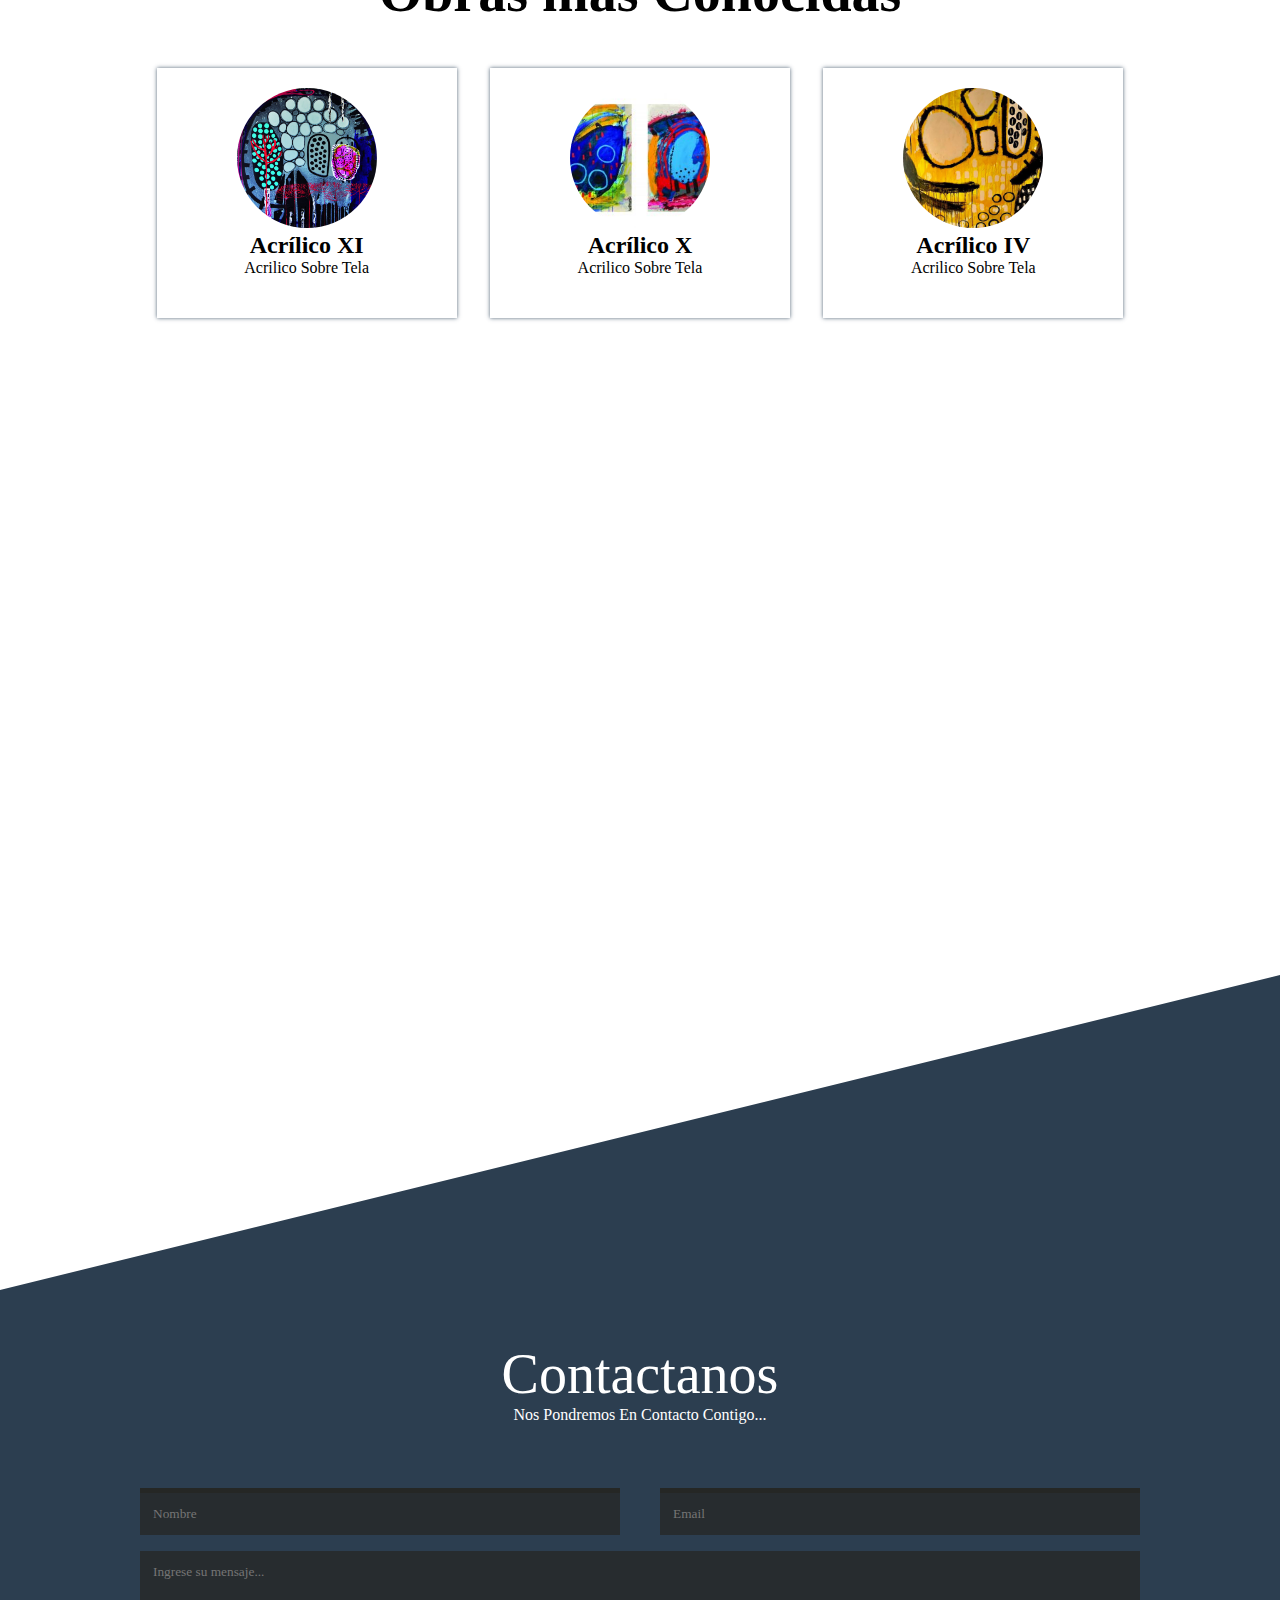
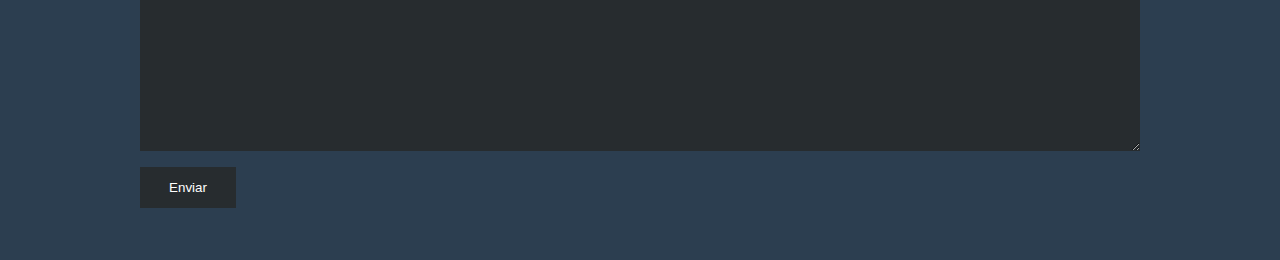
<file: htm/fotoLuzB.html>
<!DOCTYPE html>
<html lang="en">

<head>
    <meta charset="UTF-8">
    <meta name="viewport" content="width=device-width, initial-scale=1.0">
    <meta http-equiv="X-UA-Compatible" content="ie=edge">
    <title>LuzB</title>
    <link rel="stylesheet" href="/css/EstiloLuz.css">
</head>


<body>
    <header>
        <div class="contenedor">
            <nav class="menu">
                <a class="inicio-link" href="/htm/index.html">Inicio</a>
                <a class="nav-link" href="/htm/SobreNosotros.html">Sobre Nosotros</a>
                <a class="contacto-link" href='#fooster'>Contacto</a>
                <a class="inicioSe-link" href="/htm/InicioSesion.html">Inicio Sesion</a>
            </nav> 
        <div class="textos">
            <h1 class="titulo">LUZ BENAVENTE</h1>
            <h3 class="subtitulo">Artista Visual</h3>
          
        </div>
        <div class="sesgoabajo"></div>
    </header>
    <main>
        <section class="acerca-de">
            <div class="contenedor">
                <h2 class="sobre-nosotros">Sobre Luz Benavente</h2>
                
                <p class="parrafo" >LUZ BENAVENTE ARTISTA VISUAL. Nace en Santiago de Chile en el año 1971. Interesada desde muy joven por el mundo de arte y
                     especialmente por el dibujo, inicia sus estudios en la Universidad Central de Santiago de Chile, realizando la carrera de arquitectura y 
                     posteriormente paisajismo.</p>

                <p class="parrafo">Luego y como una forma de incrementar sus conocimientos por el arte realiza tutorías libres en la escuela de comunicaciones Uniacc.
                     Es en esta ultima donde se vincula por medio se clases teóricas y practicas con connotadas artistas reconocidos a nivel internacional como Pablo Langlois,
                      Arturo Duclois, Alejandra Wolf y Patrick Stewger. Tras conseguir una solida formación académica,
                     empieza a mostrar interés por campos relacionados, como la escultura y la cerámica.</p>
               
            </div>
        </section>
        <section class="galeria">
            <div class="sesgoarriba"></div>
            <div class="imagenes none">
                <img src="/img/LuzB7.jpg" alt="">
            </div>
            <div class="imagenes">
                <img src="/img/LuzB.jpg" alt="">
            </div>
            <div class="imagenes">
                <img src="/img/fondoluzB.jpg" alt="">
                </div>
                </div>
            </div>
            <div class="imagenes">
                <img src="/img/luzB2.jpg" alt="">

            </div>
            <div class="imagenes none">
                <img src="/img/LuzB3.jpg" alt="">
            </div>
            <div class="sesgoabajo"></div>
        </section>
        <section class="miembros">
            <div class="contenedor">
                <h2 class="sobre-nosotros"> Obras más Conocidas </h2>
                <h3 class="slogan"></h3>
                <div class="cards">
                    <div class="card">
                        <img src="/img/LuzB6.jpg" alt="">
                        <h2>Acrílico XI</h4>
                        <p>Acrilico Sobre Tela</p>
                    </div>
                    <div class="card">
                        <img src="/img/LuzB8.jpg" alt="">
                        <h2>Acrílico X</h4>
                        <p>Acrilico Sobre Tela</p>
                    </div>
                    <div class="card">
                        <img src="/img/LuzB3.jpg" alt="">
                        <h2>Acrílico IV</h4>
                        <p>Acrilico Sobre Tela</p>
                    </div>
                </div>
            </div>
        </section>
        <section class="fondo">
            <div class="sesgoarriba"></div>
            <div class="contenedor">
              
            </div>
            <div class="sesgoabajo-unico"></div>
        </section>
    </main>
    <footer>
        <div class="contenedor">
            <h2 class="titulo-footer">Contactanos</h2>
            <h3 class="subtitulo-footer">Nos Pondremos En Contacto Contigo...</h3>
            <div class="footer">
                <form action="">
                    <input type="text" name="" id="" placeholder="Nombre">
                    <input type="email" name="" id="" placeholder="Email">
                    <textarea name="" id="" cols="30" rows="10" placeholder="Ingrese su mensaje..."></textarea>
                    <input type="submit" value="Enviar">
                </form>
            </div>
        </div>
    </footer>
</body>

</html>
</file>
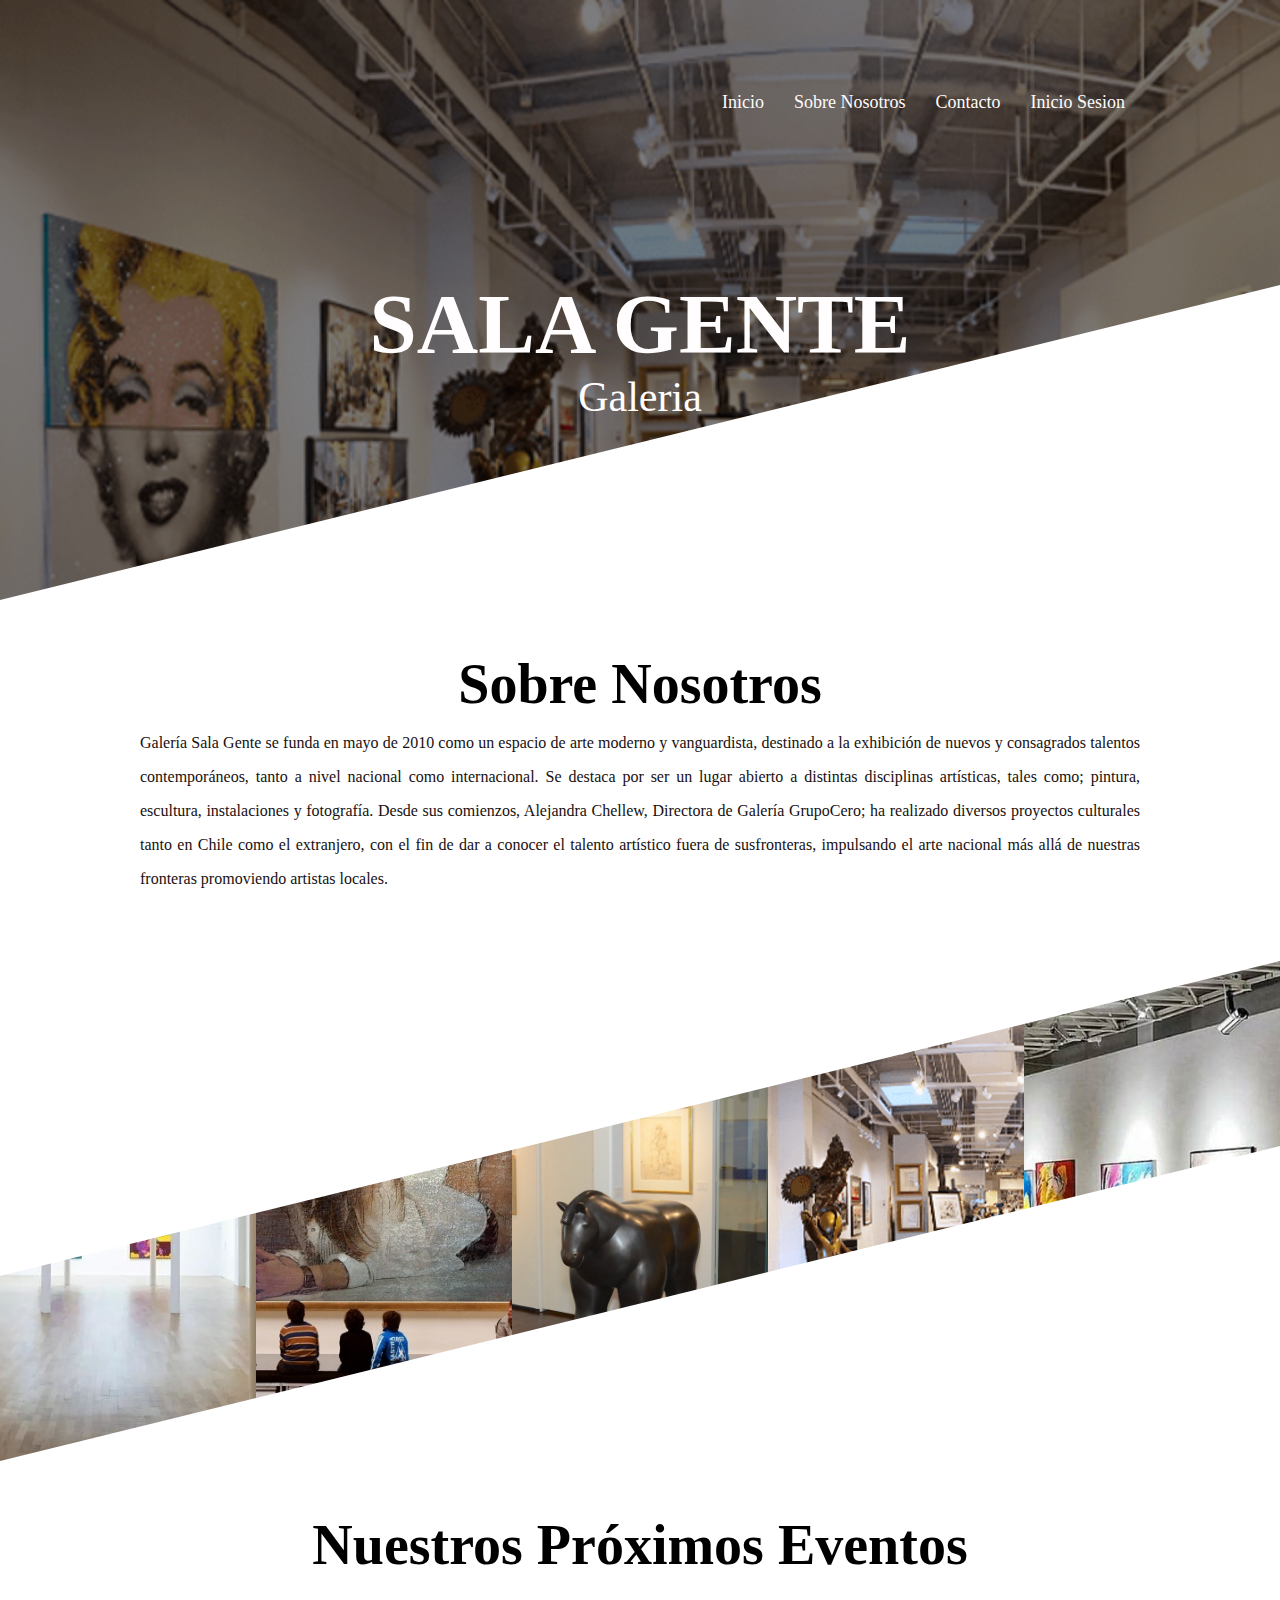
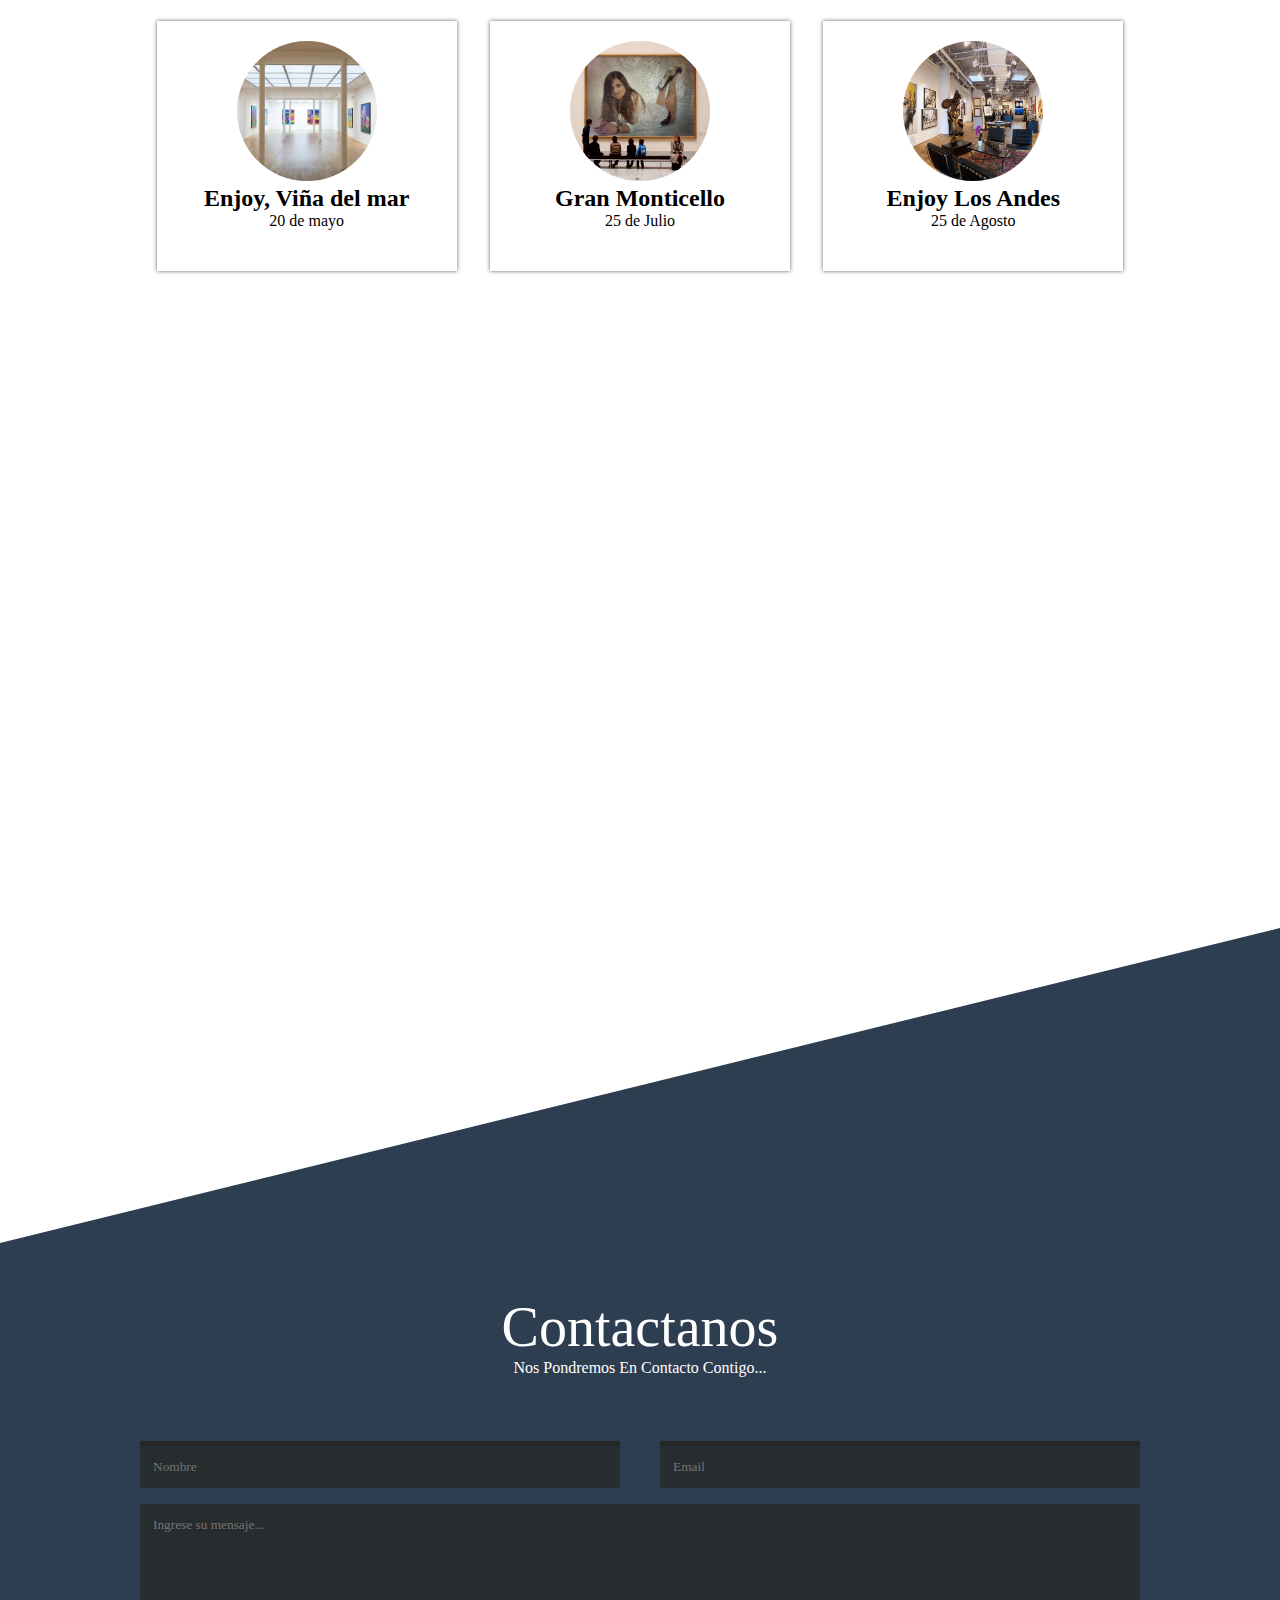
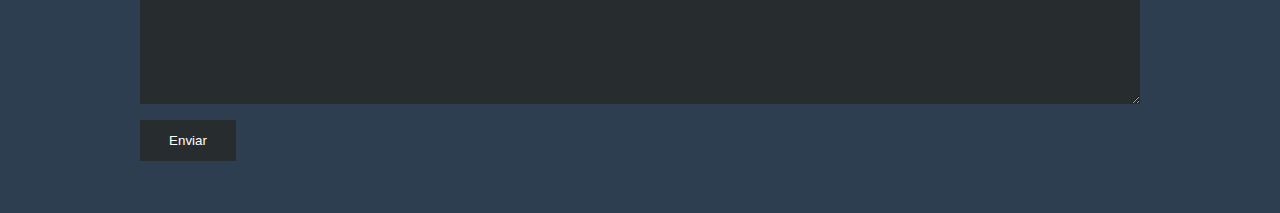
<file: htm/SobreNosotros.html>
<!-- <h1> Galería de Arte Grupo Cero </h1>
    <p>  Galería GrupoCero se funda en mayo de 2010 como un espacio de arte moderno y vanguardista, destinado a la
         exhibición de nuevos y consagrados talentos contemporáneos, tanto a nivel nacional como internacional.
         Se destaca por ser un lugar abierto a distintas disciplinas artísticas, tales como; pintura, escultura, 
         instalaciones y fotografía. Desde sus comienzos, Alejandra Chellew, Directora de Galería GrupoCero; ha realizado diversos proyectos
         culturales tanto en Chile como el extranjero, con el fin de dar a conocer el talento artístico fuera de susfronteras,
         impulsando el arte nacional más allá de nuestras fronteras promoviendo artistas locales.
    </p> -->
    <!DOCTYPE html>
    <html lang="en">
    
    <head>
        <meta charset="UTF-8">
        <meta name="viewport" content="width=device-width, initial-scale=1.0">
        <meta http-equiv="X-UA-Compatible" content="ie=edge">
        <title>AnaMaria </title>
        <link rel="stylesheet" href="/css/EstiloSobreNosotros.css">
    </head>
    
    
    <body>
        <header>
            <div class="contenedor">
                <nav class="menu">
                    <a class="inicio-link" href="/htm/index.html">Inicio</a>
                    <a class="nav-link" href="/htm/SobreNosotros.html">Sobre Nosotros</a>
                    <a class="contacto-link" href='#fooster'>Contacto</a>
                    <a class="inicioSe-link" href="/htm/InicioSesion.html">Inicio Sesion</a>
                </nav> 
            <div class="textos">
                <h1 class="titulo">SALA GENTE </h1>
                <h3 class="subtitulo">Galeria</h3>
              
            </div>
            <div class="sesgoabajo"></div>
        </header>
        <main>
            <section class="acerca-de">
                <div class="contenedor">
                    <h2 class="sobre-nosotros">Sobre Nosotros  </h2>
                    
                    <p class="parrafo" >Galería Sala Gente se funda en mayo de 2010 como un espacio de arte moderno y vanguardista, destinado a la
                        exhibición de nuevos y consagrados talentos contemporáneos, tanto a nivel nacional como internacional.
                        Se destaca por ser un lugar abierto a distintas disciplinas artísticas, tales como; pintura, escultura, 
                        instalaciones y fotografía. Desde sus comienzos, Alejandra Chellew, Directora de Galería GrupoCero; ha realizado diversos proyectos
                        culturales tanto en Chile como el extranjero, con el fin de dar a conocer el talento artístico fuera de susfronteras,
                        impulsando el arte nacional más allá de nuestras fronteras promoviendo artistas locales.
                    </p>
    
                    
                </div>
            </section>
            <section class="galeria">
                <div class="sesgoarriba"></div>
                <div class="imagenes none">
                    <img src="/img/SobreN2.jpg" alt="">
                </div>
                <div class="imagenes">
                    <img src="/img/SobreN3.jpg" alt="">
                </div>
                <div class="imagenes">
                    <img src="/img/SobreN4.png" alt="">
                    </div>
                    </div>
                </div>
                <div class="imagenes">
                    <img src="/img/SobreN5.png" alt="">
    
                </div>
                <div class="imagenes none">
                    <img src="/img/SobreN1.jpg" alt="">
                </div>
                <div class="sesgoabajo"></div>
            </section>
            <section class="miembros">
                <div class="contenedor">
                    <h2 class="sobre-nosotros"> Nuestros Próximos Eventos </h2>
                    <h3 class="slogan"></h3>
                    <div class="cards">
                        <div class="card">
                            <img src="/img/SobreN2.jpg" alt="">
                            <h2>Enjoy, Viña del mar </h4>
                            <p>20 de mayo </p>
                        </div>
                        <div class="card">
                            <img src="/img/SobreN3.jpg" alt="">
                            <h2>Gran Monticello  </h4>
                            <p>25 de Julio</p>
                        </div>
                        <div class="card">
                            <img src="/img/SobreN5.png" alt="">
                            <h2>Enjoy Los Andes  </h4>
                            <p>25 de Agosto</p>
                        </div>
                    </div>
                </div>
            </section>
            <section class="fondo">
                <div class="sesgoarriba"></div>
                <div class="contenedor">
                  
                </div>
                <div class="sesgoabajo-unico"></div>
            </section>
        </main>
        <footer>
            <div class="contenedor">
                <h2 class="titulo-footer">Contactanos</h2>
                <h3 class="subtitulo-footer">Nos Pondremos En Contacto Contigo...</h3>
                <div class="footer">
                    <form action="">
                        <input type="text" name="" id="" placeholder="Nombre">
                        <input type="email" name="" id="" placeholder="Email">
                        <textarea name="" id="" cols="30" rows="10" placeholder="Ingrese su mensaje..."></textarea>
                        <input type="submit" value="Enviar">
                    </form>
                </div>
            </div>
        </footer>
    </body>
    
    </html>
</file>
<file: css/EstiloAna.css>
* {
    margin: 0;
    padding: 0;
    box-sizing: border-box;
}

body {
    font-family: 'open sans';
    font-size: 16px;
}


header {
    width: 100%;
    height: 650px;

    background-attachment: fixed;
    background-position: center;
    background-size: cover;
    position: relative;
    overflow: hidden;
    color: #fffdfd;
    text-align: center;
    height:600px;
    background-repeat: no-repeat;
    background-position:center;
    background-attachment: cover;
    
    --opacidad-negro: 0.5;
    background-image: linear-gradient(rgba(0, 0, 0,  var(--opacidad-negro)), rgba(0, 0, 0, var(--opacidad-negro))), url('/img/Ana4.jpg');
}
header .menu{
    margin:30px 0;
    display:flex;
    justify-content: flex-end;
    flex-wrap: wrap;
}
header .menu a:hover{
    text-decoration: underline;
}
header .menu a{
    font-size:18px;
    font-family: 'lato';
    font-weight: 300;
    display: inline-block;
    padding:10px 0;
    margin:0 15px;
    color:#fffbfb;
    text-decoration: none;
}

header .textos {
    margin-top: 152px;
}

header .titulo {
    font-size: 85px;
}

header .subtitulo {
    font-size: 42px;
    font-weight: 300;
    margin-bottom: 32px;
}

header .boton {
    display: inline-block;
    padding: 6px;
    width: 128px;
    border: 1px solid #fff;
    color: #fff;
    font-size: 19px;
    text-align: center;
    text-decoration: none;
    border-radius: 16px;
}

.sesgoabajo {
    z-index: 10;
    position: absolute;
    bottom: 0;
    left: 0;
    border-width: 0 0 35vh 100vw;
    border-style: solid;
    border-color: transparent transparent #fff transparent;
}

.sesgoarriba {
    z-index: 10;
    position: absolute;
    top: 0;
    left: 0;
    border-width: 35vh 100vw 0 0;
    border-style: solid;
    border-color: #fff transparent transparent transparent;
}

.contenedor {
    width: 90%;
    max-width: 1000px;
    margin: auto;
    overflow: hidden;
    padding: 52px 0;
}

/* Main */

.sobre-nosotros {
    text-align: center;
    font-size: 56px;
    margin-bottom: 10px;
    font-weight: 600;
}

.slogan {
    font-size: 24px;
    font-weight: 300;
    text-align: center;
    margin-bottom: 24px;
}

.parrafo {
    margin-bottom: 13px;
    font-weight: 300;
    text-align: justify;
    line-height: 34px;
    color: rgb(24, 16, 16);
}

.acerca-de .boton {
    display: inline-block;
    padding: 6px;
    width: 128px;
    font-weight: 300;
    border: 1px solid rgba(24, 16, 16, .7);
    color: rgb(24, 16, 16);
    font-size: 16px;
    text-align: center;
    text-decoration: none;
    border-radius: 16px;
    margin-top: 24px;
}

.galeria {
    width: 100%;
    height: 500px;
    overflow: hidden;
    display: flex;
    position: relative;
    flex-wrap: wrap;
}

.imagenes {
    width: 20%;
    height: 500px;
    overflow: hidden;
    position: relative;
}

.imagenes img {
    width: 100%;
    height: 100%;
    object-fit: cover;
}

.encima {
    position: absolute;
    top: 0;
    left: 0;
    width: 100%;
    height: 100%;
    background: rgba(52, 73, 94, 0.815);
}

.encima h2 {
    position: relative;
    top: 45%;
    text-align: center;
    color: #fff;
}

.encima div {
    position: relative;
    display: block;
    top: 46%;
    width: 40px;
    height: 5px;
    background: #fff;
    margin: auto;
}

.cards {
    width: 100%;
    margin: auto;
    display: flex;
    flex-wrap: wrap;
    justify-content: space-around;
}

.card {
    margin: 20px 0;
    width: 30%;
    height: 250px;
    text-align: center;
    padding: 20px;
    box-shadow: 0px 0px 4px 0 rgba(52, 73, 94, 0.849);
}

.cards img {
    width: 140px;
    height: 140px;
    object-fit: cover;
    border-radius: 100%;
}

.fondo {
    height: 900px;
    position: relative;
    background-image: url(/img/Ana-María-Benedetti-perfil.jpg);
    overflow: hidden;
    background-attachment: fixed;
    background-position: center;
    padding-top: 130px;
}

.sesgoabajo-unico {
    z-index: 10;
    position: absolute;
    bottom: 0;
    left: 0;
    border-width: 0 0 35vh 100vw;
    border-style: solid;
    border-color: transparent transparent #2c3e50 transparent;
}

.titulo-patrocinadores,
.subtitulo-patrocinadores {
    color: #fff;
    text-align: center;
}

.titulo-patrocinadores {
    font-size: 56px;
    margin-top: 48px;
}

.subtitulo-patrocinadores {
    font-size: 24px;
    font-weight: 300;
    margin-bottom: 64px;
}

.clientes {
    display: flex;
    flex-wrap: wrap;
    margin-bottom: 64px;
    width: 100%;
    justify-content: space-between;
}

.cliente {
    width: 30%;
}

.cliente img {
    width: 100%;
}

/* Footer */

footer {
    background: #2c3e50;
    height: auto;
}

.titulo-footer,
.subtitulo-footer {
    color: #fff;
    text-align: center;
    font-weight: 400;
    font-size: 56px;
}

.subtitulo-footer {
    font-size: 16px;
    margin-bottom: 64px;
}

form {
    display: flex;
    width: 100%;
    justify-content: space-between;
    flex-wrap: wrap;
    margin: auto;
}

input[type="text"],
input[type="email"] {
    display: inline-block;
    width: 48%;
    padding: 13px;
    border: none;
    color: #fff;
    font-family: 'open sans';
    background: rgba(37, 37, 33, .7);
    margin-bottom: 16px;
    border-top: 5px solid rgba(37, 37, 33, .7);
}

input[type="text"]:focus,
input[type="email"]:focus,
textarea:focus {
    border-top: 5px solid rgba(255, 255, 255, 0.7);
}

textarea {
    display: block;
    width: 100%;
    max-width: 100%;
    min-width: 100%;
    max-height: 200px;
    min-height: 200px;
    background: rgba(37, 37, 33, .7);
    padding: 13px;
    border: none;
    color: #fff;
    font-family: 'open sans';
    margin-bottom: 16px;
}

input[type="submit"] {
    display: inline-block;
    padding: 13px;
    border: none;
    color: #fff;
    background: rgba(37, 37, 33, .7);
    width: 96px;
}

/* Responsive */

@media screen and (max-width:900px) {
    .card {
        width: 48%;
    }
}

@media screen and (max-width:610px) {
    header .textos {
        margin-top: 130px;
    }
    header .titulo {
        font-size: 75px;
    }
    .none {
        display: none
    }
    .imagenes {
        flex-grow: 1;
    }
    .card {
        width: 90%;
    }
    .fondo {
        height: auto;
    }
    .especial {
        display: none;
    }
    .cliente {
        width: 90%;
        height: 200px;
        margin-bottom: 50px;
    }
}

@media screen and (max-width:380px) {
    header .textos {
        margin-top: 100px;
    }
    header .titulo {
        font-size: 65px;
    }
    header .subtitulo {
        font-size: 25px;
        margin-bottom: 32px;
    }
    .sobre-nosotros {
        font-size: 46px;
    }
    .slogan {
        font-size: 20px;
    }
    .titulo-patrocinadores {
        font-size: 46px;
    }
    .subtitulo-patrocinadores {
        font-size: 20px;
    }
}
</file>
<file: css/EstiloAndrea.css>
* {
    margin: 0;
    padding: 0;
    box-sizing: border-box;
}

body {
    font-family: 'open sans';
    font-size: 16px;
}


header {
    width: 100%;
    height: 650px;

    background-attachment: fixed;
    background-position: center;
    background-size: cover;
    position: relative;
    overflow: hidden;
    color: #fffdfd;
    text-align: center;
    height:600px;
    background-repeat: no-repeat;
    background-position:center;
    background-attachment: cover;
    
    --opacidad-negro: 0.5;
    background-image: linear-gradient(rgba(0, 0, 0,  var(--opacidad-negro)), rgba(0, 0, 0, var(--opacidad-negro))), url('/img/Andrea3.jpg');
}
header .menu{
    margin:30px 0;
    display:flex;
    justify-content: flex-end;
    flex-wrap: wrap;
}
header .menu a:hover{
    text-decoration: underline;
}
header .menu a{
    font-size:18px;
    font-family: 'lato';
    font-weight: 300;
    display: inline-block;
    padding:10px 0;
    margin:0 15px;
    color:#fffbfb;
    text-decoration: none;
}

header .textos {
    margin-top: 152px;
}

header .titulo {
    font-size: 85px;
}

header .subtitulo {
    font-size: 42px;
    font-weight: 300;
    margin-bottom: 32px;
}

header .boton {
    display: inline-block;
    padding: 6px;
    width: 128px;
    border: 1px solid #fff;
    color: #fff;
    font-size: 19px;
    text-align: center;
    text-decoration: none;
    border-radius: 16px;
}

.sesgoabajo {
    z-index: 10;
    position: absolute;
    bottom: 0;
    left: 0;
    border-width: 0 0 35vh 100vw;
    border-style: solid;
    border-color: transparent transparent #fff transparent;
}

.sesgoarriba {
    z-index: 10;
    position: absolute;
    top: 0;
    left: 0;
    border-width: 35vh 100vw 0 0;
    border-style: solid;
    border-color: #fff transparent transparent transparent;
}

.contenedor {
    width: 90%;
    max-width: 1000px;
    margin: auto;
    overflow: hidden;
    padding: 52px 0;
}

/* Main */

.sobre-nosotros {
    text-align: center;
    font-size: 56px;
    margin-bottom: 10px;
    font-weight: 600;
}

.slogan {
    font-size: 24px;
    font-weight: 300;
    text-align: center;
    margin-bottom: 24px;
}

.parrafo {
    margin-bottom: 13px;
    font-weight: 300;
    text-align: justify;
    line-height: 34px;
    color: rgb(24, 16, 16);
}

.acerca-de .boton {
    display: inline-block;
    padding: 6px;
    width: 128px;
    font-weight: 300;
    border: 1px solid rgba(24, 16, 16, .7);
    color: rgb(24, 16, 16);
    font-size: 16px;
    text-align: center;
    text-decoration: none;
    border-radius: 16px;
    margin-top: 24px;
}

.galeria {
    width: 100%;
    height: 500px;
    overflow: hidden;
    display: flex;
    position: relative;
    flex-wrap: wrap;
}

.imagenes {
    width: 20%;
    height: 500px;
    overflow: hidden;
    position: relative;
}

.imagenes img {
    width: 100%;
    height: 100%;
    object-fit: cover;
}

.encima {
    position: absolute;
    top: 0;
    left: 0;
    width: 100%;
    height: 100%;
    background: rgba(52, 73, 94, 0.815);
}

.encima h2 {
    position: relative;
    top: 45%;
    text-align: center;
    color: #fff;
}

.encima div {
    position: relative;
    display: block;
    top: 46%;
    width: 40px;
    height: 5px;
    background: #fff;
    margin: auto;
}

.cards {
    width: 100%;
    margin: auto;
    display: flex;
    flex-wrap: wrap;
    justify-content: space-around;
}

.card {
    margin: 20px 0;
    width: 30%;
    height: 250px;
    text-align: center;
    padding: 20px;
    box-shadow: 0px 0px 4px 0 rgba(52, 73, 94, 0.849);
}

.cards img {
    width: 140px;
    height: 140px;
    object-fit: cover;
    border-radius: 100%;
}

.fondo {
    height: 900px;
    position: relative;
    background-image: url(/img/Andrea1.jpeg);
    overflow: hidden;
    background-attachment: fixed;
    background-position: center;
    padding-top: 130px;
}

.sesgoabajo-unico {
    z-index: 10;
    position: absolute;
    bottom: 0;
    left: 0;
    border-width: 0 0 35vh 100vw;
    border-style: solid;
    border-color: transparent transparent #2c3e50 transparent;
}

.titulo-patrocinadores,
.subtitulo-patrocinadores {
    color: #fff;
    text-align: center;
}

.titulo-patrocinadores {
    font-size: 56px;
    margin-top: 48px;
}

.subtitulo-patrocinadores {
    font-size: 24px;
    font-weight: 300;
    margin-bottom: 64px;
}

.clientes {
    display: flex;
    flex-wrap: wrap;
    margin-bottom: 64px;
    width: 100%;
    justify-content: space-between;
}

.cliente {
    width: 30%;
}

.cliente img {
    width: 100%;
}

/* Footer */

footer {
    background: #2c3e50;
    height: auto;
}

.titulo-footer,
.subtitulo-footer {
    color: #fff;
    text-align: center;
    font-weight: 400;
    font-size: 56px;
}

.subtitulo-footer {
    font-size: 16px;
    margin-bottom: 64px;
}

form {
    display: flex;
    width: 100%;
    justify-content: space-between;
    flex-wrap: wrap;
    margin: auto;
}

input[type="text"],
input[type="email"] {
    display: inline-block;
    width: 48%;
    padding: 13px;
    border: none;
    color: #fff;
    font-family: 'open sans';
    background: rgba(37, 37, 33, .7);
    margin-bottom: 16px;
    border-top: 5px solid rgba(37, 37, 33, .7);
}

input[type="text"]:focus,
input[type="email"]:focus,
textarea:focus {
    border-top: 5px solid rgba(255, 255, 255, 0.7);
}

textarea {
    display: block;
    width: 100%;
    max-width: 100%;
    min-width: 100%;
    max-height: 200px;
    min-height: 200px;
    background: rgba(37, 37, 33, .7);
    padding: 13px;
    border: none;
    color: #fff;
    font-family: 'open sans';
    margin-bottom: 16px;
}

input[type="submit"] {
    display: inline-block;
    padding: 13px;
    border: none;
    color: #fff;
    background: rgba(37, 37, 33, .7);
    width: 96px;
}

/* Responsive */

@media screen and (max-width:900px) {
    .card {
        width: 48%;
    }
}

@media screen and (max-width:610px) {
    header .textos {
        margin-top: 130px;
    }
    header .titulo {
        font-size: 75px;
    }
    .none {
        display: none
    }
    .imagenes {
        flex-grow: 1;
    }
    .card {
        width: 90%;
    }
    .fondo {
        height: auto;
    }
    .especial {
        display: none;
    }
    .cliente {
        width: 90%;
        height: 200px;
        margin-bottom: 50px;
    }
}

@media screen and (max-width:380px) {
    header .textos {
        margin-top: 100px;
    }
    header .titulo {
        font-size: 65px;
    }
    header .subtitulo {
        font-size: 25px;
        margin-bottom: 32px;
    }
    .sobre-nosotros {
        font-size: 46px;
    }
    .slogan {
        font-size: 20px;
    }
    .titulo-patrocinadores {
        font-size: 46px;
    }
    .subtitulo-patrocinadores {
        font-size: 20px;
    }
}
</file>
<file: css/EstiloAngela.css>
* {
    margin: 0;
    padding: 0;
    box-sizing: border-box;
}

body {
    font-family: 'open sans';
    font-size: 16px;
}


header {
    width: 100%;
    height: 650px;

    background-attachment: fixed;
    background-position: center;
    background-size: cover;
    position: relative;
    overflow: hidden;
    color: #fffdfd;
    text-align: center;
    height:600px;
    background-repeat: no-repeat;
    background-position:center;
    background-attachment: cover;
    
    --opacidad-negro: 0.5;
    background-image: linear-gradient(rgba(0, 0, 0,  var(--opacidad-negro)), rgba(0, 0, 0, var(--opacidad-negro))), url('/img/Angela5.jpg');
}
header .menu{
    margin:30px 0;
    display:flex;
    justify-content: flex-end;
    flex-wrap: wrap;
}
header .menu a:hover{
    text-decoration: underline;
}
header .menu a{
    font-size:18px;
    font-family: 'lato';
    font-weight: 300;
    display: inline-block;
    padding:10px 0;
    margin:0 15px;
    color:#fffbfb;
    text-decoration: none;
}

header .textos {
    margin-top: 152px;
}

header .titulo {
    font-size: 85px;
}

header .subtitulo {
    font-size: 42px;
    font-weight: 300;
    margin-bottom: 32px;
}

header .boton {
    display: inline-block;
    padding: 6px;
    width: 128px;
    border: 1px solid #fff;
    color: #fff;
    font-size: 19px;
    text-align: center;
    text-decoration: none;
    border-radius: 16px;
}

.sesgoabajo {
    z-index: 10;
    position: absolute;
    bottom: 0;
    left: 0;
    border-width: 0 0 35vh 100vw;
    border-style: solid;
    border-color: transparent transparent #fff transparent;
}

.sesgoarriba {
    z-index: 10;
    position: absolute;
    top: 0;
    left: 0;
    border-width: 35vh 100vw 0 0;
    border-style: solid;
    border-color: #fff transparent transparent transparent;
}

.contenedor {
    width: 90%;
    max-width: 1000px;
    margin: auto;
    overflow: hidden;
    padding: 52px 0;
}

/* Main */

.sobre-nosotros {
    text-align: center;
    font-size: 56px;
    margin-bottom: 10px;
    font-weight: 600;
}

.slogan {
    font-size: 24px;
    font-weight: 300;
    text-align: center;
    margin-bottom: 24px;
}

.parrafo {
    margin-bottom: 13px;
    font-weight: 300;
    text-align: justify;
    line-height: 34px;
    color: rgb(24, 16, 16);
}

.acerca-de .boton {
    display: inline-block;
    padding: 6px;
    width: 128px;
    font-weight: 300;
    border: 1px solid rgba(24, 16, 16, .7);
    color: rgb(24, 16, 16);
    font-size: 16px;
    text-align: center;
    text-decoration: none;
    border-radius: 16px;
    margin-top: 24px;
}

.galeria {
    width: 100%;
    height: 500px;
    overflow: hidden;
    display: flex;
    position: relative;
    flex-wrap: wrap;
}

.imagenes {
    width: 20%;
    height: 500px;
    overflow: hidden;
    position: relative;
}

.imagenes img {
    width: 100%;
    height: 100%;
    object-fit: cover;
}

.encima {
    position: absolute;
    top: 0;
    left: 0;
    width: 100%;
    height: 100%;
    background: rgba(52, 73, 94, 0.815);
}

.encima h2 {
    position: relative;
    top: 45%;
    text-align: center;
    color: #fff;
}

.encima div {
    position: relative;
    display: block;
    top: 46%;
    width: 40px;
    height: 5px;
    background: #fff;
    margin: auto;
}

.cards {
    width: 100%;
    margin: auto;
    display: flex;
    flex-wrap: wrap;
    justify-content: space-around;
}

.card {
    margin: 20px 0;
    width: 30%;
    height: 250px;
    text-align: center;
    padding: 20px;
    box-shadow: 0px 0px 4px 0 rgba(52, 73, 94, 0.849);
}

.cards img {
    width: 140px;
    height: 140px;
    object-fit: cover;
    border-radius: 100%;
}

.fondo {
    height: 900px;
    position: relative;
    background-image: url(/img/Angela9.jpg);
    overflow: hidden;
    background-attachment: fixed;
    background-position: center;
    padding-top: 130px;
}

.sesgoabajo-unico {
    z-index: 10;
    position: absolute;
    bottom: 0;
    left: 0;
    border-width: 0 0 35vh 100vw;
    border-style: solid;
    border-color: transparent transparent #2c3e50 transparent;
}

.titulo-patrocinadores,
.subtitulo-patrocinadores {
    color: #fff;
    text-align: center;
}

.titulo-patrocinadores {
    font-size: 56px;
    margin-top: 48px;
}

.subtitulo-patrocinadores {
    font-size: 24px;
    font-weight: 300;
    margin-bottom: 64px;
}

.clientes {
    display: flex;
    flex-wrap: wrap;
    margin-bottom: 64px;
    width: 100%;
    justify-content: space-between;
}

.cliente {
    width: 30%;
}

.cliente img {
    width: 100%;
}

/* Footer */

footer {
    background: #2c3e50;
    height: auto;
}

.titulo-footer,
.subtitulo-footer {
    color: #fff;
    text-align: center;
    font-weight: 400;
    font-size: 56px;
}

.subtitulo-footer {
    font-size: 16px;
    margin-bottom: 64px;
}

form {
    display: flex;
    width: 100%;
    justify-content: space-between;
    flex-wrap: wrap;
    margin: auto;
}

input[type="text"],
input[type="email"] {
    display: inline-block;
    width: 48%;
    padding: 13px;
    border: none;
    color: #fff;
    font-family: 'open sans';
    background: rgba(37, 37, 33, .7);
    margin-bottom: 16px;
    border-top: 5px solid rgba(37, 37, 33, .7);
}

input[type="text"]:focus,
input[type="email"]:focus,
textarea:focus {
    border-top: 5px solid rgba(255, 255, 255, 0.7);
}

textarea {
    display: block;
    width: 100%;
    max-width: 100%;
    min-width: 100%;
    max-height: 200px;
    min-height: 200px;
    background: rgba(37, 37, 33, .7);
    padding: 13px;
    border: none;
    color: #fff;
    font-family: 'open sans';
    margin-bottom: 16px;
}

input[type="submit"] {
    display: inline-block;
    padding: 13px;
    border: none;
    color: #fff;
    background: rgba(37, 37, 33, .7);
    width: 96px;
}

/* Responsive */

@media screen and (max-width:900px) {
    .card {
        width: 48%;
    }
}

@media screen and (max-width:610px) {
    header .textos {
        margin-top: 130px;
    }
    header .titulo {
        font-size: 75px;
    }
    .none {
        display: none
    }
    .imagenes {
        flex-grow: 1;
    }
    .card {
        width: 90%;
    }
    .fondo {
        height: auto;
    }
    .especial {
        display: none;
    }
    .cliente {
        width: 90%;
        height: 200px;
        margin-bottom: 50px;
    }
}

@media screen and (max-width:380px) {
    header .textos {
        margin-top: 100px;
    }
    header .titulo {
        font-size: 65px;
    }
    header .subtitulo {
        font-size: 25px;
        margin-bottom: 32px;
    }
    .sobre-nosotros {
        font-size: 46px;
    }
    .slogan {
        font-size: 20px;
    }
    .titulo-patrocinadores {
        font-size: 46px;
    }
    .subtitulo-patrocinadores {
        font-size: 20px;
    }
}
</file>
<file: css/EstiloBraulio.css>
* {
    margin: 0;
    padding: 0;
    box-sizing: border-box;
}

body {
    font-family: 'open sans';
    font-size: 16px;
}


header {
    width: 100%;
    height: 650px;

    background-attachment: fixed;
    background-position: center;
    background-size: cover;
    position: relative;
    overflow: hidden;
    color: #fffdfd;
    text-align: center;
    height:600px;
    background-repeat: no-repeat;
    background-position:center;
    background-attachment: cover;
    
    --opacidad-negro: 0.5;
    background-image: linear-gradient(rgba(0, 0, 0,  var(--opacidad-negro)), rgba(0, 0, 0, var(--opacidad-negro))), url('/img/BraulioD.jpg');
}
header .menu{
    margin:30px 0;
    display:flex;
    justify-content: flex-end;
    flex-wrap: wrap;
}
header .menu a:hover{
    text-decoration: underline;
}
header .menu a{
    font-size:18px;
    font-family: 'lato';
    font-weight: 300;
    display: inline-block;
    padding:10px 0;
    margin:0 15px;
    color:#fffbfb;
    text-decoration: none;
}

header .textos {
    margin-top: 152px;
}

header .titulo {
    font-size: 85px;
}

header .subtitulo {
    font-size: 42px;
    font-weight: 300;
    margin-bottom: 32px;
}

header .boton {
    display: inline-block;
    padding: 6px;
    width: 128px;
    border: 1px solid #fff;
    color: #fff;
    font-size: 19px;
    text-align: center;
    text-decoration: none;
    border-radius: 16px;
}

.sesgoabajo {
    z-index: 10;
    position: absolute;
    bottom: 0;
    left: 0;
    border-width: 0 0 35vh 100vw;
    border-style: solid;
    border-color: transparent transparent #fff transparent;
}

.sesgoarriba {
    z-index: 10;
    position: absolute;
    top: 0;
    left: 0;
    border-width: 35vh 100vw 0 0;
    border-style: solid;
    border-color: #fff transparent transparent transparent;
}

.contenedor {
    width: 90%;
    max-width: 1000px;
    margin: auto;
    overflow: hidden;
    padding: 52px 0;
}

/* Main */

.sobre-nosotros {
    text-align: center;
    font-size: 56px;
    margin-bottom: 10px;
    font-weight: 600;
}

.slogan {
    font-size: 24px;
    font-weight: 300;
    text-align: center;
    margin-bottom: 24px;
}

.parrafo {
    margin-bottom: 13px;
    font-weight: 300;
    text-align: justify;
    line-height: 34px;
    color: rgb(24, 16, 16);
}

.acerca-de .boton {
    display: inline-block;
    padding: 6px;
    width: 128px;
    font-weight: 300;
    border: 1px solid rgba(24, 16, 16, .7);
    color: rgb(24, 16, 16);
    font-size: 16px;
    text-align: center;
    text-decoration: none;
    border-radius: 16px;
    margin-top: 24px;
}

.galeria {
    width: 100%;
    height: 500px;
    overflow: hidden;
    display: flex;
    position: relative;
    flex-wrap: wrap;
}

.imagenes {
    width: 20%;
    height: 500px;
    overflow: hidden;
    position: relative;
}

.imagenes img {
    width: 100%;
    height: 100%;
    object-fit: cover;
}

.encima {
    position: absolute;
    top: 0;
    left: 0;
    width: 100%;
    height: 100%;
    background: rgba(52, 73, 94, 0.815);
}

.encima h2 {
    position: relative;
    top: 45%;
    text-align: center;
    color: #fff;
}

.encima div {
    position: relative;
    display: block;
    top: 46%;
    width: 40px;
    height: 5px;
    background: #fff;
    margin: auto;
}

.cards {
    width: 100%;
    margin: auto;
    display: flex;
    flex-wrap: wrap;
    justify-content: space-around;
}

.card {
    margin: 20px 0;
    width: 30%;
    height: 250px;
    text-align: center;
    padding: 20px;
    box-shadow: 0px 0px 4px 0 rgba(52, 73, 94, 0.849);
}

.cards img {
    width: 140px;
    height: 140px;
    object-fit: cover;
    border-radius: 100%;
}

.fondo {
    height: 900px;
    position: relative;
    background-image: url(/img/BraulioD8.jpeg);
    overflow: hidden;
    background-attachment: fixed;
    background-position: center;
    padding-top: 130px;
}

.sesgoabajo-unico {
    z-index: 10;
    position: absolute;
    bottom: 0;
    left: 0;
    border-width: 0 0 35vh 100vw;
    border-style: solid;
    border-color: transparent transparent #2c3e50 transparent;
}

.titulo-patrocinadores,
.subtitulo-patrocinadores {
    color: #fff;
    text-align: center;
}

.titulo-patrocinadores {
    font-size: 56px;
    margin-top: 48px;
}

.subtitulo-patrocinadores {
    font-size: 24px;
    font-weight: 300;
    margin-bottom: 64px;
}

.clientes {
    display: flex;
    flex-wrap: wrap;
    margin-bottom: 64px;
    width: 100%;
    justify-content: space-between;
}

.cliente {
    width: 30%;
}

.cliente img {
    width: 100%;
}

/* Footer */

footer {
    background: #2c3e50;
    height: auto;
}

.titulo-footer,
.subtitulo-footer {
    color: #fff;
    text-align: center;
    font-weight: 400;
    font-size: 56px;
}

.subtitulo-footer {
    font-size: 16px;
    margin-bottom: 64px;
}

form {
    display: flex;
    width: 100%;
    justify-content: space-between;
    flex-wrap: wrap;
    margin: auto;
}

input[type="text"],
input[type="email"] {
    display: inline-block;
    width: 48%;
    padding: 13px;
    border: none;
    color: #fff;
    font-family: 'open sans';
    background: rgba(37, 37, 33, .7);
    margin-bottom: 16px;
    border-top: 5px solid rgba(37, 37, 33, .7);
}

input[type="text"]:focus,
input[type="email"]:focus,
textarea:focus {
    border-top: 5px solid rgba(255, 255, 255, 0.7);
}

textarea {
    display: block;
    width: 100%;
    max-width: 100%;
    min-width: 100%;
    max-height: 200px;
    min-height: 200px;
    background: rgba(37, 37, 33, .7);
    padding: 13px;
    border: none;
    color: #fff;
    font-family: 'open sans';
    margin-bottom: 16px;
}

input[type="submit"] {
    display: inline-block;
    padding: 13px;
    border: none;
    color: #fff;
    background: rgba(37, 37, 33, .7);
    width: 96px;
}

/* Responsive */

@media screen and (max-width:900px) {
    .card {
        width: 48%;
    }
}

@media screen and (max-width:610px) {
    header .textos {
        margin-top: 130px;
    }
    header .titulo {
        font-size: 75px;
    }
    .none {
        display: none
    }
    .imagenes {
        flex-grow: 1;
    }
    .card {
        width: 90%;
    }
    .fondo {
        height: auto;
    }
    .especial {
        display: none;
    }
    .cliente {
        width: 90%;
        height: 200px;
        margin-bottom: 50px;
    }
}

@media screen and (max-width:380px) {
    header .textos {
        margin-top: 100px;
    }
    header .titulo {
        font-size: 65px;
    }
    header .subtitulo {
        font-size: 25px;
        margin-bottom: 32px;
    }
    .sobre-nosotros {
        font-size: 46px;
    }
    .slogan {
        font-size: 20px;
    }
    .titulo-patrocinadores {
        font-size: 46px;
    }
    .subtitulo-patrocinadores {
        font-size: 20px;
    }
}
</file>
<file: css/EstiloFrancisco.css>
* {
    margin: 0;
    padding: 0;
    box-sizing: border-box;
}

body {
    font-family: 'open sans';
    font-size: 16px;
}


header {
    width: 100%;
    height: 650px;

    background-attachment: fixed;
    background-position: center;
    background-size: cover;
    position: relative;
    overflow: hidden;
    color: #fffdfd;
    text-align: center;
    height:600px;
    background-repeat: no-repeat;
    background-position:center;
    background-attachment: cover;
    
    --opacidad-negro: 0.5;
    background-image: linear-gradient(rgba(0, 0, 0,  var(--opacidad-negro)), rgba(0, 0, 0, var(--opacidad-negro))), url('/img/FranciscoS.jpg');
}
header .menu{
    margin:30px 0;
    display:flex;
    justify-content: flex-end;
    flex-wrap: wrap;
}
header .menu a:hover{
    text-decoration: underline;
}
header .menu a{
    font-size:18px;
    font-family: 'lato';
    font-weight: 300;
    display: inline-block;
    padding:10px 0;
    margin:0 15px;
    color:#fffbfb;
    text-decoration: none;
}

header .textos {
    margin-top: 152px;
}

header .titulo {
    font-size: 85px;
}

header .subtitulo {
    font-size: 42px;
    font-weight: 300;
    margin-bottom: 32px;
}

header .boton {
    display: inline-block;
    padding: 6px;
    width: 128px;
    border: 1px solid #fff;
    color: #fff;
    font-size: 19px;
    text-align: center;
    text-decoration: none;
    border-radius: 16px;
}

.sesgoabajo {
    z-index: 10;
    position: absolute;
    bottom: 0;
    left: 0;
    border-width: 0 0 35vh 100vw;
    border-style: solid;
    border-color: transparent transparent #fff transparent;
}

.sesgoarriba {
    z-index: 10;
    position: absolute;
    top: 0;
    left: 0;
    border-width: 35vh 100vw 0 0;
    border-style: solid;
    border-color: #fff transparent transparent transparent;
}

.contenedor {
    width: 90%;
    max-width: 1000px;
    margin: auto;
    overflow: hidden;
    padding: 52px 0;
}

/* Main */

.sobre-nosotros {
    text-align: center;
    font-size: 56px;
    margin-bottom: 10px;
    font-weight: 600;
}

.slogan {
    font-size: 24px;
    font-weight: 300;
    text-align: center;
    margin-bottom: 24px;
}

.parrafo {
    margin-bottom: 13px;
    font-weight: 300;
    text-align: justify;
    line-height: 34px;
    color: rgb(24, 16, 16);
}

.acerca-de .boton {
    display: inline-block;
    padding: 6px;
    width: 128px;
    font-weight: 300;
    border: 1px solid rgba(24, 16, 16, .7);
    color: rgb(24, 16, 16);
    font-size: 16px;
    text-align: center;
    text-decoration: none;
    border-radius: 16px;
    margin-top: 24px;
}

.galeria {
    width: 100%;
    height: 500px;
    overflow: hidden;
    display: flex;
    position: relative;
    flex-wrap: wrap;
}

.imagenes {
    width: 20%;
    height: 500px;
    overflow: hidden;
    position: relative;
}

.imagenes img {
    width: 100%;
    height: 100%;
    object-fit: cover;
}

.encima {
    position: absolute;
    top: 0;
    left: 0;
    width: 100%;
    height: 100%;
    background: rgba(52, 73, 94, 0.815);
}

.encima h2 {
    position: relative;
    top: 45%;
    text-align: center;
    color: #fff;
}

.encima div {
    position: relative;
    display: block;
    top: 46%;
    width: 40px;
    height: 5px;
    background: #fff;
    margin: auto;
}

.cards {
    width: 100%;
    margin: auto;
    display: flex;
    flex-wrap: wrap;
    justify-content: space-around;
}

.card {
    margin: 20px 0;
    width: 30%;
    height: 250px;
    text-align: center;
    padding: 20px;
    box-shadow: 0px 0px 4px 0 rgba(52, 73, 94, 0.849);
}

.cards img {
    width: 140px;
    height: 140px;
    object-fit: cover;
    border-radius: 100%;
}

.fondo {
    height: 900px;
    position: relative;
    background-image: url(/img/FranciscoS2.jpg);
    overflow: hidden;
    background-attachment: fixed;
    background-position: center;
    padding-top: 130px;
}

.sesgoabajo-unico {
    z-index: 10;
    position: absolute;
    bottom: 0;
    left: 0;
    border-width: 0 0 35vh 100vw;
    border-style: solid;
    border-color: transparent transparent #2c3e50 transparent;
}

.titulo-patrocinadores,
.subtitulo-patrocinadores {
    color: #fff;
    text-align: center;
}

.titulo-patrocinadores {
    font-size: 56px;
    margin-top: 48px;
}

.subtitulo-patrocinadores {
    font-size: 24px;
    font-weight: 300;
    margin-bottom: 64px;
}

.clientes {
    display: flex;
    flex-wrap: wrap;
    margin-bottom: 64px;
    width: 100%;
    justify-content: space-between;
}

.cliente {
    width: 30%;
}

.cliente img {
    width: 100%;
}

/* Footer */

footer {
    background: #2c3e50;
    height: auto;
}

.titulo-footer,
.subtitulo-footer {
    color: #fff;
    text-align: center;
    font-weight: 400;
    font-size: 56px;
}

.subtitulo-footer {
    font-size: 16px;
    margin-bottom: 64px;
}

form {
    display: flex;
    width: 100%;
    justify-content: space-between;
    flex-wrap: wrap;
    margin: auto;
}

input[type="text"],
input[type="email"] {
    display: inline-block;
    width: 48%;
    padding: 13px;
    border: none;
    color: #fff;
    font-family: 'open sans';
    background: rgba(37, 37, 33, .7);
    margin-bottom: 16px;
    border-top: 5px solid rgba(37, 37, 33, .7);
}

input[type="text"]:focus,
input[type="email"]:focus,
textarea:focus {
    border-top: 5px solid rgba(255, 255, 255, 0.7);
}

textarea {
    display: block;
    width: 100%;
    max-width: 100%;
    min-width: 100%;
    max-height: 200px;
    min-height: 200px;
    background: rgba(37, 37, 33, .7);
    padding: 13px;
    border: none;
    color: #fff;
    font-family: 'open sans';
    margin-bottom: 16px;
}

input[type="submit"] {
    display: inline-block;
    padding: 13px;
    border: none;
    color: #fff;
    background: rgba(37, 37, 33, .7);
    width: 96px;
}

/* Responsive */

@media screen and (max-width:900px) {
    .card {
        width: 48%;
    }
}

@media screen and (max-width:610px) {
    header .textos {
        margin-top: 130px;
    }
    header .titulo {
        font-size: 75px;
    }
    .none {
        display: none
    }
    .imagenes {
        flex-grow: 1;
    }
    .card {
        width: 90%;
    }
    .fondo {
        height: auto;
    }
    .especial {
        display: none;
    }
    .cliente {
        width: 90%;
        height: 200px;
        margin-bottom: 50px;
    }
}

@media screen and (max-width:380px) {
    header .textos {
        margin-top: 100px;
    }
    header .titulo {
        font-size: 65px;
    }
    header .subtitulo {
        font-size: 25px;
        margin-bottom: 32px;
    }
    .sobre-nosotros {
        font-size: 46px;
    }
    .slogan {
        font-size: 20px;
    }
    .titulo-patrocinadores {
        font-size: 46px;
    }
    .subtitulo-patrocinadores {
        font-size: 20px;
    }
}
</file>
<file: css/EstiloLuz.css>
* {
    margin: 0;
    padding: 0;
    box-sizing: border-box;
}

body {
    font-family: 'open sans';
    font-size: 16px;
}


header {
    width: 100%;
    height: 650px;

    background-attachment: fixed;
    background-position: center;
    background-size: cover;
    position: relative;
    overflow: hidden;
    color: #fffdfd;
    text-align: center;
    height:600px;
    background-repeat: no-repeat;
    background-position:center;
    background-attachment: cover;
    
    --opacidad-negro: 0.5;
    background-image: linear-gradient(rgba(0, 0, 0,  var(--opacidad-negro)), rgba(0, 0, 0, var(--opacidad-negro))), url('/img/fondoluzB.jpg');
}
header .menu{
    margin:30px 0;
    display:flex;
    justify-content: flex-end;
    flex-wrap: wrap;
}
header .menu a:hover{
    text-decoration: underline;
}
header .menu a{
    font-size:18px;
    font-family: 'lato';
    font-weight: 300;
    display: inline-block;
    padding:10px 0;
    margin:0 15px;
    color:#fffbfb;
    text-decoration: none;
}

header .textos {
    margin-top: 152px;
}

header .titulo {
    font-size: 85px;
}

header .subtitulo {
    font-size: 42px;
    font-weight: 300;
    margin-bottom: 32px;
}

header .boton {
    display: inline-block;
    padding: 6px;
    width: 128px;
    border: 1px solid #fff;
    color: #fff;
    font-size: 19px;
    text-align: center;
    text-decoration: none;
    border-radius: 16px;
}

.sesgoabajo {
    z-index: 10;
    position: absolute;
    bottom: 0;
    left: 0;
    border-width: 0 0 35vh 100vw;
    border-style: solid;
    border-color: transparent transparent #fff transparent;
}

.sesgoarriba {
    z-index: 10;
    position: absolute;
    top: 0;
    left: 0;
    border-width: 35vh 100vw 0 0;
    border-style: solid;
    border-color: #fff transparent transparent transparent;
}

.contenedor {
    width: 90%;
    max-width: 1000px;
    margin: auto;
    overflow: hidden;
    padding: 52px 0;
}

/* Main */

.sobre-nosotros {
    text-align: center;
    font-size: 56px;
    margin-bottom: 10px;
    font-weight: 600;
}

.slogan {
    font-size: 24px;
    font-weight: 300;
    text-align: center;
    margin-bottom: 24px;
}

.parrafo {
    margin-bottom: 13px;
    font-weight: 300;
    text-align: justify;
    line-height: 34px;
    color: rgb(24, 16, 16);
}

.acerca-de .boton {
    display: inline-block;
    padding: 6px;
    width: 128px;
    font-weight: 300;
    border: 1px solid rgba(24, 16, 16, .7);
    color: rgb(24, 16, 16);
    font-size: 16px;
    text-align: center;
    text-decoration: none;
    border-radius: 16px;
    margin-top: 24px;
}

.galeria {
    width: 100%;
    height: 500px;
    overflow: hidden;
    display: flex;
    position: relative;
    flex-wrap: wrap;
}

.imagenes {
    width: 20%;
    height: 500px;
    overflow: hidden;
    position: relative;
}

.imagenes img {
    width: 100%;
    height: 100%;
    object-fit: cover;
}

.encima {
    position: absolute;
    top: 0;
    left: 0;
    width: 100%;
    height: 100%;
    background: rgba(52, 73, 94, 0.815);
}

.encima h2 {
    position: relative;
    top: 45%;
    text-align: center;
    color: #fff;
}

.encima div {
    position: relative;
    display: block;
    top: 46%;
    width: 40px;
    height: 5px;
    background: #fff;
    margin: auto;
}

.cards {
    width: 100%;
    margin: auto;
    display: flex;
    flex-wrap: wrap;
    justify-content: space-around;
}

.card {
    margin: 20px 0;
    width: 30%;
    height: 250px;
    text-align: center;
    padding: 20px;
    box-shadow: 0px 0px 4px 0 rgba(52, 73, 94, 0.849);
}

.cards img {
    width: 140px;
    height: 140px;
    object-fit: cover;
    border-radius: 100%;
}

.fondo {
    height: 900px;
    position: relative;
    background-image: url(/img/imagen\ de\ fondo\ luzB.jpg);
    overflow: hidden;
    background-attachment: fixed;
    background-position: center;
    padding-top: 130px;
}

.sesgoabajo-unico {
    z-index: 10;
    position: absolute;
    bottom: 0;
    left: 0;
    border-width: 0 0 35vh 100vw;
    border-style: solid;
    border-color: transparent transparent #2c3e50 transparent;
}

.titulo-patrocinadores,
.subtitulo-patrocinadores {
    color: #fff;
    text-align: center;
}

.titulo-patrocinadores {
    font-size: 56px;
    margin-top: 48px;
}

.subtitulo-patrocinadores {
    font-size: 24px;
    font-weight: 300;
    margin-bottom: 64px;
}

.clientes {
    display: flex;
    flex-wrap: wrap;
    margin-bottom: 64px;
    width: 100%;
    justify-content: space-between;
}

.cliente {
    width: 30%;
}

.cliente img {
    width: 100%;
}

/* Footer */

footer {
    background: #2c3e50;
    height: auto;
}

.titulo-footer,
.subtitulo-footer {
    color: #fff;
    text-align: center;
    font-weight: 400;
    font-size: 56px;
}

.subtitulo-footer {
    font-size: 16px;
    margin-bottom: 64px;
}

form {
    display: flex;
    width: 100%;
    justify-content: space-between;
    flex-wrap: wrap;
    margin: auto;
}

input[type="text"],
input[type="email"] {
    display: inline-block;
    width: 48%;
    padding: 13px;
    border: none;
    color: #fff;
    font-family: 'open sans';
    background: rgba(37, 37, 33, .7);
    margin-bottom: 16px;
    border-top: 5px solid rgba(37, 37, 33, .7);
}

input[type="text"]:focus,
input[type="email"]:focus,
textarea:focus {
    border-top: 5px solid rgba(255, 255, 255, 0.7);
}

textarea {
    display: block;
    width: 100%;
    max-width: 100%;
    min-width: 100%;
    max-height: 200px;
    min-height: 200px;
    background: rgba(37, 37, 33, .7);
    padding: 13px;
    border: none;
    color: #fff;
    font-family: 'open sans';
    margin-bottom: 16px;
}

input[type="submit"] {
    display: inline-block;
    padding: 13px;
    border: none;
    color: #fff;
    background: rgba(37, 37, 33, .7);
    width: 96px;
}

/* Responsive */

@media screen and (max-width:900px) {
    .card {
        width: 48%;
    }
}

@media screen and (max-width:610px) {
    header .textos {
        margin-top: 130px;
    }
    header .titulo {
        font-size: 75px;
    }
    .none {
        display: none
    }
    .imagenes {
        flex-grow: 1;
    }
    .card {
        width: 90%;
    }
    .fondo {
        height: auto;
    }
    .especial {
        display: none;
    }
    .cliente {
        width: 90%;
        height: 200px;
        margin-bottom: 50px;
    }
}

@media screen and (max-width:380px) {
    header .textos {
        margin-top: 100px;
    }
    header .titulo {
        font-size: 65px;
    }
    header .subtitulo {
        font-size: 25px;
        margin-bottom: 32px;
    }
    .sobre-nosotros {
        font-size: 46px;
    }
    .slogan {
        font-size: 20px;
    }
    .titulo-patrocinadores {
        font-size: 46px;
    }
    .subtitulo-patrocinadores {
        font-size: 20px;
    }
}
</file>
<file: css/EstiloSobreNosotros.css>
* {
    margin: 0;
    padding: 0;
    box-sizing: border-box;
}

body {
    font-family: 'open sans';
    font-size: 16px;
}


header {
    width: 100%;
    height: 650px;

    background-attachment: fixed;
    background-position: center;
    background-size: cover;
    position: relative;
    overflow: hidden;
    color: #fffdfd;
    text-align: center;
    height:600px;
    background-repeat: no-repeat;
    background-position:center;
    background-attachment: cover;
    
    --opacidad-negro: 0.5;
    background-image: linear-gradient(rgba(0, 0, 0,  var(--opacidad-negro)), rgba(0, 0, 0, var(--opacidad-negro))), url('/img/SobreN5.png');
}
header .menu{
    margin:30px 0;
    display:flex;
    justify-content: flex-end;
    flex-wrap: wrap;
}
header .menu a:hover{
    text-decoration: underline;
}
header .menu a{
    font-size:18px;
    font-family: 'lato';
    font-weight: 300;
    display: inline-block;
    padding:10px 0;
    margin:0 15px;
    color:#fffbfb;
    text-decoration: none;
}

header .textos {
    margin-top: 152px;
}

header .titulo {
    font-size: 85px;
}

header .subtitulo {
    font-size: 42px;
    font-weight: 300;
    margin-bottom: 32px;
}

header .boton {
    display: inline-block;
    padding: 6px;
    width: 128px;
    border: 1px solid #fff;
    color: #fff;
    font-size: 19px;
    text-align: center;
    text-decoration: none;
    border-radius: 16px;
}

.sesgoabajo {
    z-index: 10;
    position: absolute;
    bottom: 0;
    left: 0;
    border-width: 0 0 35vh 100vw;
    border-style: solid;
    border-color: transparent transparent #fff transparent;
}

.sesgoarriba {
    z-index: 10;
    position: absolute;
    top: 0;
    left: 0;
    border-width: 35vh 100vw 0 0;
    border-style: solid;
    border-color: #fff transparent transparent transparent;
}

.contenedor {
    width: 90%;
    max-width: 1000px;
    margin: auto;
    overflow: hidden;
    padding: 52px 0;
}

/* Main */

.sobre-nosotros {
    text-align: center;
    font-size: 56px;
    margin-bottom: 10px;
    font-weight: 600;
}

.slogan {
    font-size: 24px;
    font-weight: 300;
    text-align: center;
    margin-bottom: 24px;
}

.parrafo {
    margin-bottom: 13px;
    font-weight: 300;
    text-align: justify;
    line-height: 34px;
    color: rgb(24, 16, 16);
}

.acerca-de .boton {
    display: inline-block;
    padding: 6px;
    width: 128px;
    font-weight: 300;
    border: 1px solid rgba(24, 16, 16, .7);
    color: rgb(24, 16, 16);
    font-size: 16px;
    text-align: center;
    text-decoration: none;
    border-radius: 16px;
    margin-top: 24px;
}

.galeria {
    width: 100%;
    height: 500px;
    overflow: hidden;
    display: flex;
    position: relative;
    flex-wrap: wrap;
}

.imagenes {
    width: 20%;
    height: 500px;
    overflow: hidden;
    position: relative;
}

.imagenes img {
    width: 100%;
    height: 100%;
    object-fit: cover;
}

.encima {
    position: absolute;
    top: 0;
    left: 0;
    width: 100%;
    height: 100%;
    background: rgba(52, 73, 94, 0.815);
}

.encima h2 {
    position: relative;
    top: 45%;
    text-align: center;
    color: #fff;
}

.encima div {
    position: relative;
    display: block;
    top: 46%;
    width: 40px;
    height: 5px;
    background: #fff;
    margin: auto;
}

.cards {
    width: 100%;
    margin: auto;
    display: flex;
    flex-wrap: wrap;
    justify-content: space-around;
}

.card {
    margin: 20px 0;
    width: 30%;
    height: 250px;
    text-align: center;
    padding: 20px;
    box-shadow: 0px 0px 4px 0 rgba(52, 73, 94, 0.849);
}

.cards img {
    width: 140px;
    height: 140px;
    object-fit: cover;
    border-radius: 100%;
}

.fondo {
    height: 900px;
    position: relative;
    background-image: url(/img/SobreN1.jpg);
    overflow: hidden;
    background-attachment: fixed;
    background-position: center;
    padding-top: 130px;
}

.sesgoabajo-unico {
    z-index: 10;
    position: absolute;
    bottom: 0;
    left: 0;
    border-width: 0 0 35vh 100vw;
    border-style: solid;
    border-color: transparent transparent #2c3e50 transparent;
}

.titulo-patrocinadores,
.subtitulo-patrocinadores {
    color: #fff;
    text-align: center;
}

.titulo-patrocinadores {
    font-size: 56px;
    margin-top: 48px;
}

.subtitulo-patrocinadores {
    font-size: 24px;
    font-weight: 300;
    margin-bottom: 64px;
}

.clientes {
    display: flex;
    flex-wrap: wrap;
    margin-bottom: 64px;
    width: 100%;
    justify-content: space-between;
}

.cliente {
    width: 30%;
}

.cliente img {
    width: 100%;
}

/* Footer */

footer {
    background: #2c3e50;
    height: auto;
}

.titulo-footer,
.subtitulo-footer {
    color: #fff;
    text-align: center;
    font-weight: 400;
    font-size: 56px;
}

.subtitulo-footer {
    font-size: 16px;
    margin-bottom: 64px;
}

form {
    display: flex;
    width: 100%;
    justify-content: space-between;
    flex-wrap: wrap;
    margin: auto;
}

input[type="text"],
input[type="email"] {
    display: inline-block;
    width: 48%;
    padding: 13px;
    border: none;
    color: #fff;
    font-family: 'open sans';
    background: rgba(37, 37, 33, .7);
    margin-bottom: 16px;
    border-top: 5px solid rgba(37, 37, 33, .7);
}

input[type="text"]:focus,
input[type="email"]:focus,
textarea:focus {
    border-top: 5px solid rgba(255, 255, 255, 0.7);
}

textarea {
    display: block;
    width: 100%;
    max-width: 100%;
    min-width: 100%;
    max-height: 200px;
    min-height: 200px;
    background: rgba(37, 37, 33, .7);
    padding: 13px;
    border: none;
    color: #fff;
    font-family: 'open sans';
    margin-bottom: 16px;
}

input[type="submit"] {
    display: inline-block;
    padding: 13px;
    border: none;
    color: #fff;
    background: rgba(37, 37, 33, .7);
    width: 96px;
}

/* Responsive */

@media screen and (max-width:900px) {
    .card {
        width: 48%;
    }
}

@media screen and (max-width:610px) {
    header .textos {
        margin-top: 130px;
    }
    header .titulo {
        font-size: 75px;
    }
    .none {
        display: none
    }
    .imagenes {
        flex-grow: 1;
    }
    .card {
        width: 90%;
    }
    .fondo {
        height: auto;
    }
    .especial {
        display: none;
    }
    .cliente {
        width: 90%;
        height: 200px;
        margin-bottom: 50px;
    }
}

@media screen and (max-width:380px) {
    header .textos {
        margin-top: 100px;
    }
    header .titulo {
        font-size: 65px;
    }
    header .subtitulo {
        font-size: 25px;
        margin-bottom: 32px;
    }
    .sobre-nosotros {
        font-size: 46px;
    }
    .slogan {
        font-size: 20px;
    }
    .titulo-patrocinadores {
        font-size: 46px;
    }
    .subtitulo-patrocinadores {
        font-size: 20px;
    }
}
</file>
